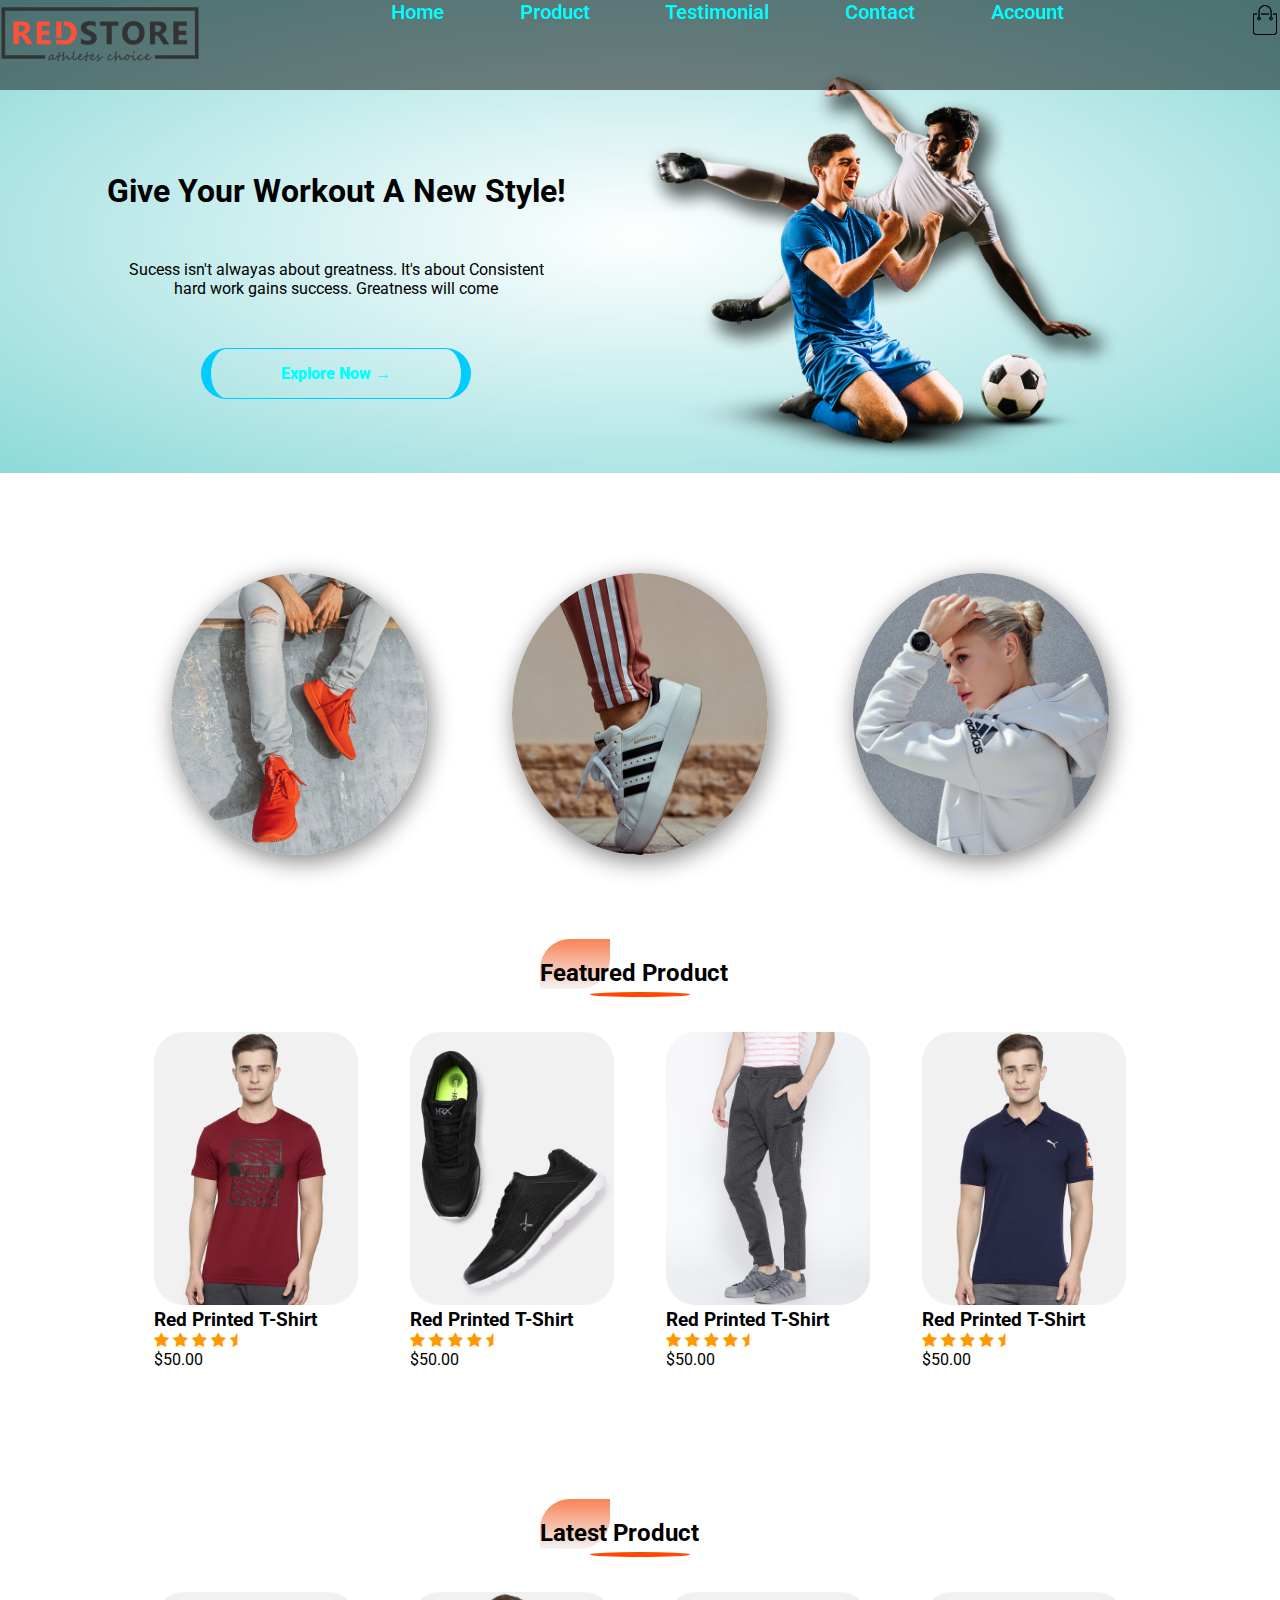
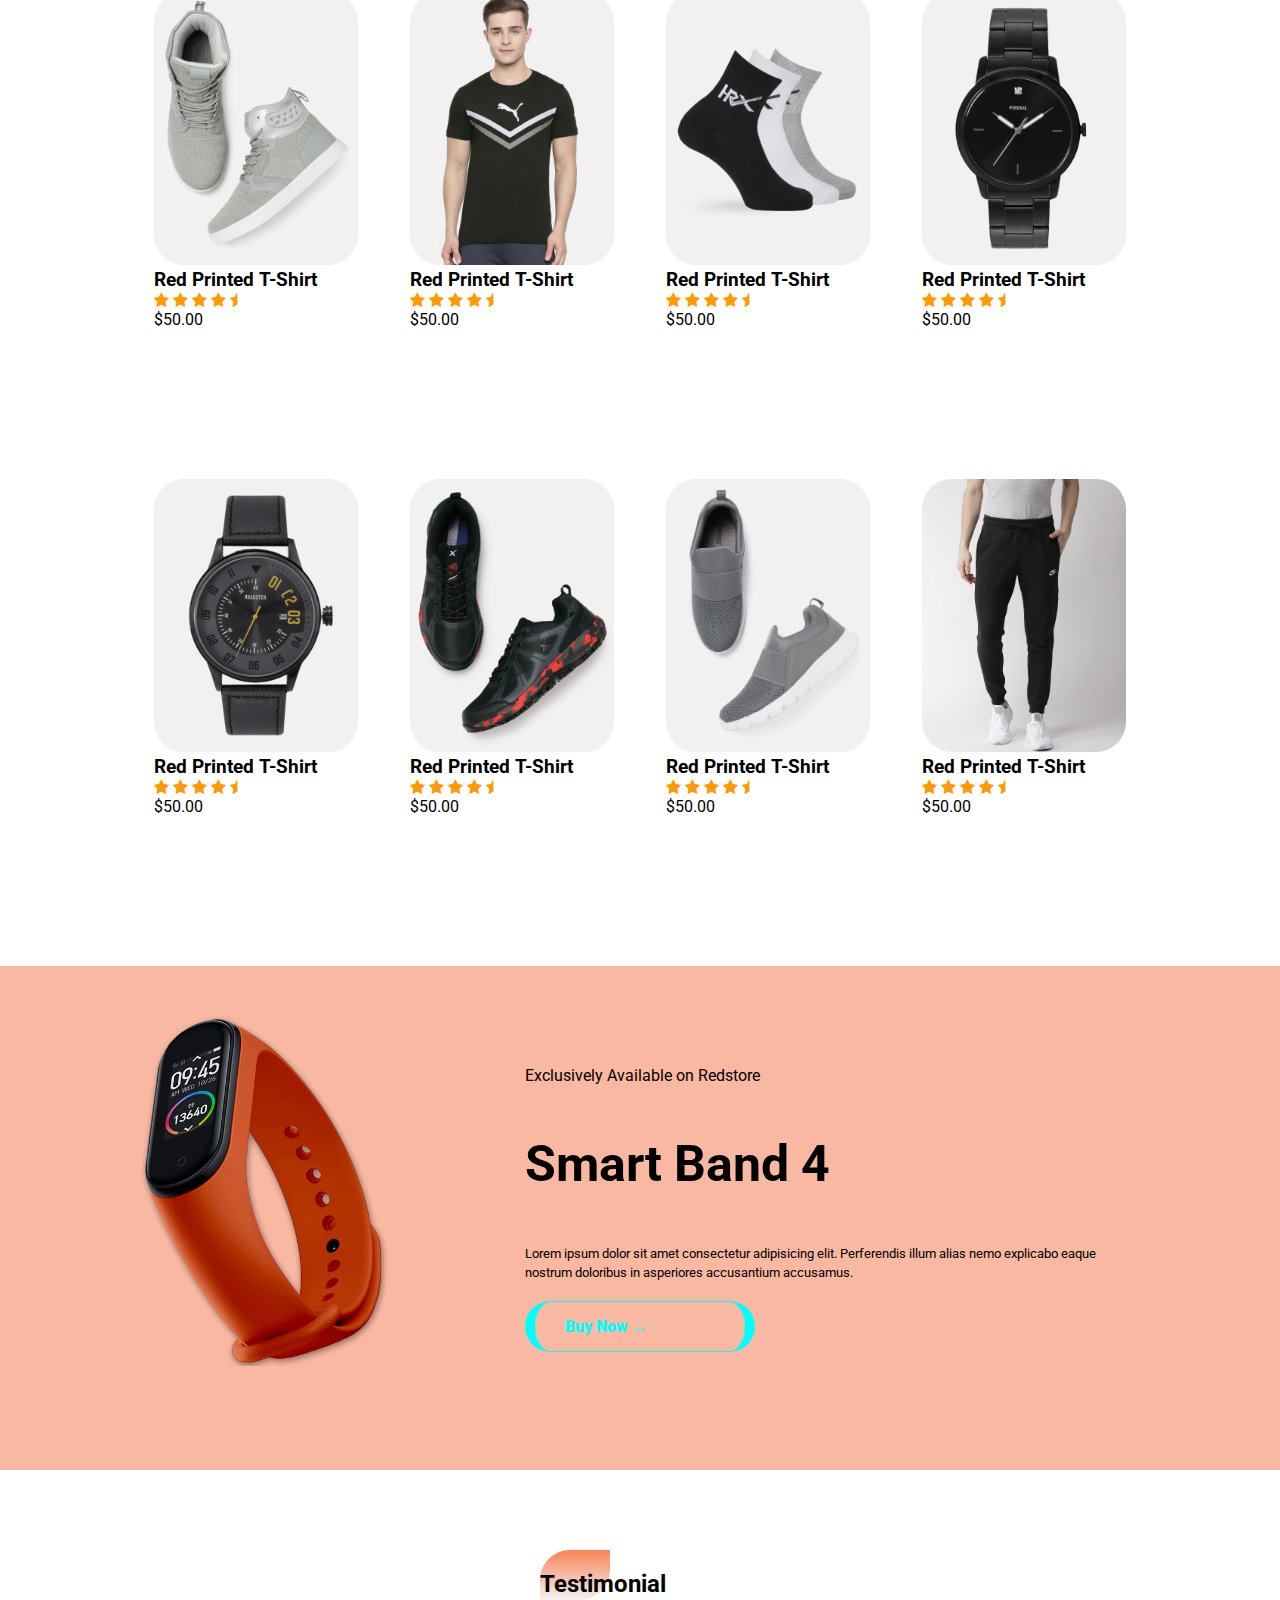
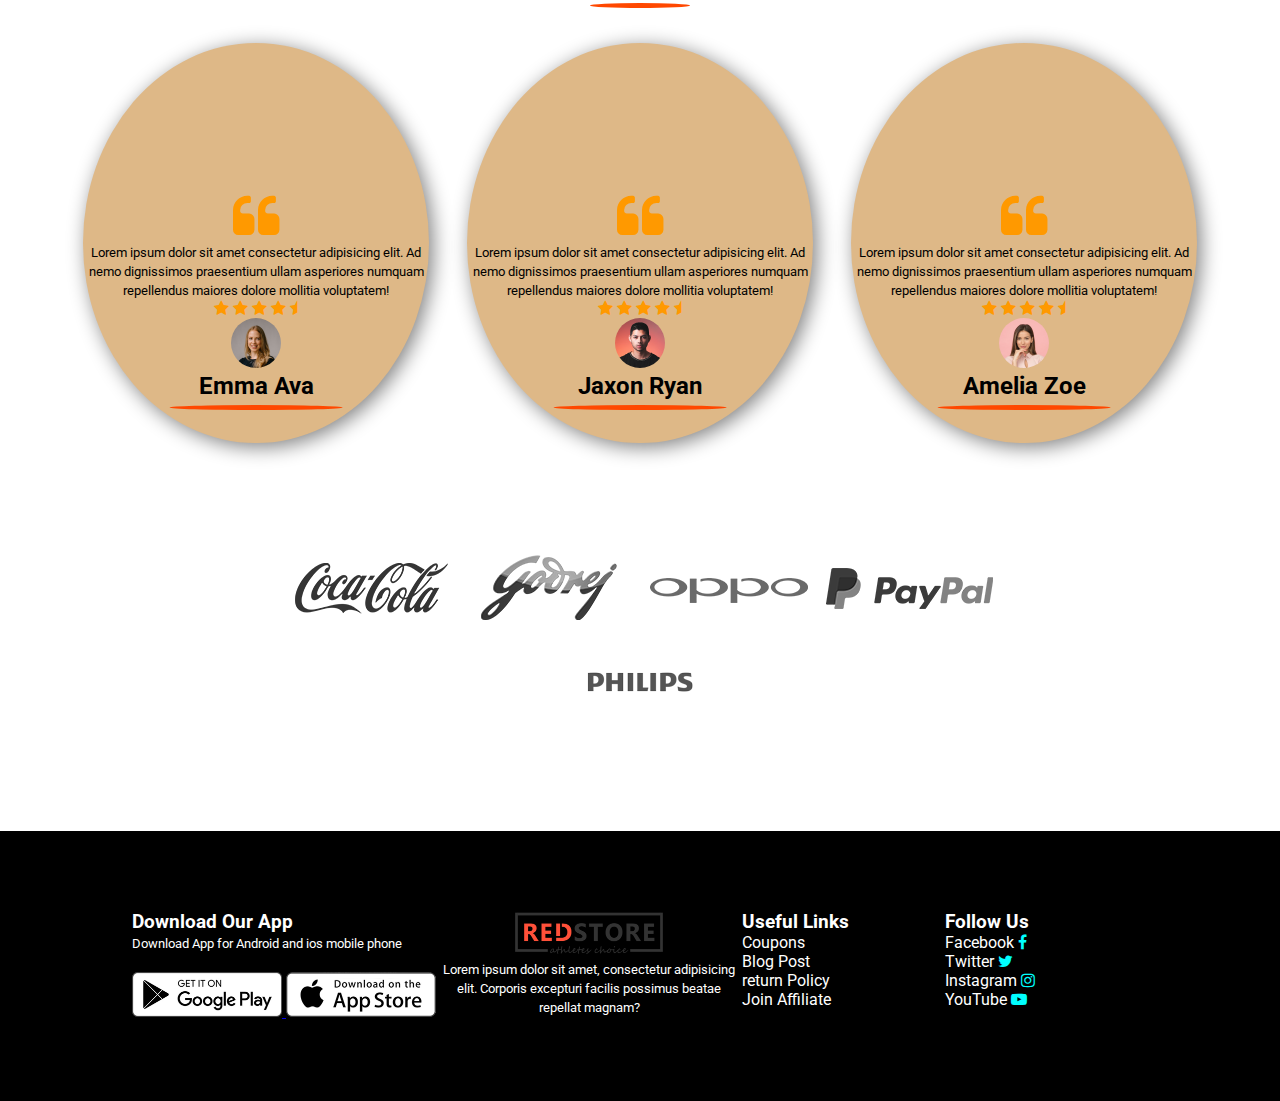
<file: index.html>
<!DOCTYPE html>
<html lang="en">
<head>
    <meta charset="UTF-8">
    <meta http-equiv="X-UA-Compatible" content="IE=edge">
    <meta name="viewport" content="width=device-width, initial-scale=1.0">
    <title>REDSTORE</title> 

    <!-- -----------------Favicon Link-------------- -->
    <link rel="apple-touch-icon" sizes="180x180" href="favicon/apple-touch-icon.png">
    <link rel="icon" type="image/png" sizes="32x32" href="favicon/favicon-32x32.png">
    <link rel="icon" type="image/png" sizes="16x16" href="favicon/favicon-16x16.png">
    <link rel="manifest" href="favicon/site.webmanifest">
    <link rel="mask-icon" href="favicon/safari-pinned-tab.svg" color="#5bbad5">
    <meta name="msapplication-TileColor" content="#da532c">
    <meta name="theme-color" content="#ffffff">

    <!-- ---------------Stylesheet Link------------------  -->
    <link rel="stylesheet" href="style.css">

    <!-- Google Font Link  -->
    <link rel="preconnect" href="https://fonts.gstatic.com">
    <link href="https://fonts.googleapis.com/css2?family=Roboto:ital,wght@0,100;0,300;0,400;0,500;0,700;0,900;1,100;1,300;1,400;1,500;1,700;1,900&display=swap" rel="stylesheet">

    <!-- ------------------Font Awesome------------------- -->
    <link rel="stylesheet" href="https://stackpath.bootstrapcdn.com/font-awesome/4.7.0/css/font-awesome.min.css" integrity="sha384-wvfXpqpZZVQGK6TAh5PVlGOfQNHSoD2xbE+QkPxCAFlNEevoEH3Sl0sibVcOQVnN" crossorigin="anonymous">
</head>
<body>
    
<!-- --------------------Home Page------------------------ -->

<div id="home">

    <div id="head">
        <div id="logo">
            <a href="index.html"><img src="img/logo.png"></a> 
        </div>

        <div id="navbar">
            <nav>
                <ul>
                    <li>
                       <a href="index.html">Home</a>
                    </li>
                    <li>
                       <a href="product.html">Product</a> 
                    </li>
                    <li>
                       <a href="testimonial.html">Testimonial</a> 
                    </li>
                    <li>
                       <a href="#contact">Contact</a> 
                       </li>
                    <li>
                       <a href="account.html"> Account</a>
                    </li>
                </ul>
            </nav>
            
        </div>

        <a href="cart.html"><img src="img/cart.png" width="30px" height="30px"></a> 

        <img src="img/menu.png" class="menu" width="30px" height="30px" onclick="menutoggle()">
       

        
    </div>

    <div id="body">
        <div id="body-txt">
            <h1>Give Your Workout A New Style!</h1>
            <p>Sucess isn't alwayas about greatness. It's about Consistent <br>hard work gains success. Greatness will come</p>
            <div id="body-btn">
                <a href="#">Explore Now &#8594;</a>
            </div>
        </div>
        <div id="body-img">
            <img src="img/image1.png" alt="">
        </div>
    </div>
</div>

<!-- --------------------Catagory------------------------- -->
<div id="catagory">
    <div class="cat-img">
        <img src="img/category-1.jpg">
    </div>
    <div class="cat-img">
        <img src="img/category-2.jpg">
    </div>
    <div class="cat-img">
        <img src="img/category-3.jpg">
    </div>
</div>


<!-- -----------------Featured Product-------------------- -->
<div class="fea-con">
    <div class="txt">
        <h2>Featured Product</h2>
    </div>
    <div id="featured">
        <div class="fea-img">
            <a href="product-details.html">
                <img src="img/product-1.jpg">
            </a>
            <h3>Red Printed T-Shirt</h3>
            <div class="rating">
                <i class="fa fa-star" aria-hidden="true"></i>
                <i class="fa fa-star" aria-hidden="true"></i>
                <i class="fa fa-star" aria-hidden="true"></i>
                <i class="fa fa-star" aria-hidden="true"></i>
                <i class="fa fa-star-half" aria-hidden="true"></i>
            </div>
            <p>$50.00</p>
        </div>
        <div class="fea-img">
            <img src="img/product-2.jpg">
            <h3>Red Printed T-Shirt</h3>
            <div class="rating">
                <i class="fa fa-star" aria-hidden="true"></i>
                <i class="fa fa-star" aria-hidden="true"></i>
                <i class="fa fa-star" aria-hidden="true"></i>
                <i class="fa fa-star" aria-hidden="true"></i>
                <i class="fa fa-star-half" aria-hidden="true"></i>
            </div>
            <p>$50.00</p>
        </div>
        <div class="fea-img">
            <img src="img/product-3.jpg">
            <h3>Red Printed T-Shirt</h3>
            <div class="rating">
                <i class="fa fa-star" aria-hidden="true"></i>
                <i class="fa fa-star" aria-hidden="true"></i>
                <i class="fa fa-star" aria-hidden="true"></i>
                <i class="fa fa-star" aria-hidden="true"></i>
                <i class="fa fa-star-half" aria-hidden="true"></i>
            </div>
            <p>$50.00</p>
        </div>
        <div class="fea-img">
            <img src="img/product-4.jpg">
            <h3>Red Printed T-Shirt</h3>
            <div class="rating">
                <i class="fa fa-star" aria-hidden="true"></i>
                <i class="fa fa-star" aria-hidden="true"></i>
                <i class="fa fa-star" aria-hidden="true"></i>
                <i class="fa fa-star" aria-hidden="true"></i>
                <i class="fa fa-star-half" aria-hidden="true"></i>
            </div>
            <p>$50.00</p>
        </div>
    </div>
</div>

<!-- -----------------Latest Product-------------------- -->
<div class="fea-con">
    <div class="txt">
        <h2>Latest Product</h2>
    </div>
    <div id="featured">
        <div class="fea-img">
            <img src="img/product-5.jpg">
            <h3>Red Printed T-Shirt</h3>
            <div class="rating">
                <i class="fa fa-star" aria-hidden="true"></i>
                <i class="fa fa-star" aria-hidden="true"></i>
                <i class="fa fa-star" aria-hidden="true"></i>
                <i class="fa fa-star" aria-hidden="true"></i>
                <i class="fa fa-star-half" aria-hidden="true"></i>
            </div>
            <p>$50.00</p>
        </div>
        <div class="fea-img">
            <img src="img/product-6.jpg">
            <h3>Red Printed T-Shirt</h3>
            <div class="rating">
                <i class="fa fa-star" aria-hidden="true"></i>
                <i class="fa fa-star" aria-hidden="true"></i>
                <i class="fa fa-star" aria-hidden="true"></i>
                <i class="fa fa-star" aria-hidden="true"></i>
                <i class="fa fa-star-half" aria-hidden="true"></i>
            </div>
            <p>$50.00</p>
        </div>
        <div class="fea-img">
            <img src="img/product-7.jpg">
            <h3>Red Printed T-Shirt</h3>
            <div class="rating">
                <i class="fa fa-star" aria-hidden="true"></i>
                <i class="fa fa-star" aria-hidden="true"></i>
                <i class="fa fa-star" aria-hidden="true"></i>
                <i class="fa fa-star" aria-hidden="true"></i>
                <i class="fa fa-star-half" aria-hidden="true"></i>
            </div>
            <p>$50.00</p>
        </div>
        <div class="fea-img">
            <img src="img/product-8.jpg">
            <h3>Red Printed T-Shirt</h3>
            <div class="rating">
                <i class="fa fa-star" aria-hidden="true"></i>
                <i class="fa fa-star" aria-hidden="true"></i>
                <i class="fa fa-star" aria-hidden="true"></i>
                <i class="fa fa-star" aria-hidden="true"></i>
                <i class="fa fa-star-half" aria-hidden="true"></i>
            </div>
            <p>$50.00</p>
        </div>
    </div>
    <div id="featured">
        <div class="fea-img">
            <img src="img/product-9.jpg">
            <h3>Red Printed T-Shirt</h3>
            <div class="rating">
                <i class="fa fa-star" aria-hidden="true"></i>
                <i class="fa fa-star" aria-hidden="true"></i>
                <i class="fa fa-star" aria-hidden="true"></i>
                <i class="fa fa-star" aria-hidden="true"></i>
                <i class="fa fa-star-half" aria-hidden="true"></i>
            </div>
            <p>$50.00</p>
        </div>
        <div class="fea-img">
            <img src="img/product-10.jpg">
            <h3>Red Printed T-Shirt</h3>
            <div class="rating">
                <i class="fa fa-star" aria-hidden="true"></i>
                <i class="fa fa-star" aria-hidden="true"></i>
                <i class="fa fa-star" aria-hidden="true"></i>
                <i class="fa fa-star" aria-hidden="true"></i>
                <i class="fa fa-star-half" aria-hidden="true"></i>
            </div>
            <p>$50.00</p>
        </div>
        <div class="fea-img">
            <img src="img/product-11.jpg">
            <h3>Red Printed T-Shirt</h3>
            <div class="rating">
                <i class="fa fa-star" aria-hidden="true"></i>
                <i class="fa fa-star" aria-hidden="true"></i>
                <i class="fa fa-star" aria-hidden="true"></i>
                <i class="fa fa-star" aria-hidden="true"></i>
                <i class="fa fa-star-half" aria-hidden="true"></i>
            </div>
            <p>$50.00</p>
        </div>
        <div class="fea-img">
            <img src="img/product-12.jpg">
            <h3>Red Printed T-Shirt</h3>
            <div class="rating">
                <i class="fa fa-star" aria-hidden="true"></i>
                <i class="fa fa-star" aria-hidden="true"></i>
                <i class="fa fa-star" aria-hidden="true"></i>
                <i class="fa fa-star" aria-hidden="true"></i>
                <i class="fa fa-star-half" aria-hidden="true"></i>
            </div>
            <p>$50.00</p>
        </div>
    </div>
</div>

<!-- -----------------Exclusive Product------------------ -->
<div class="ex-con">
    <div class="exclusive">
        <div class="ex-img">
            <img src="img/exclusive.png" width="400px">
        </div>
        <div class="ex-txt">
            <p>
                Exclusively Available on Redstore
            </p>
            <h1>
                Smart Band 4
            </h1>
            <small>Lorem ipsum dolor sit amet consectetur adipisicing elit. Perferendis illum alias nemo explicabo eaque nostrum doloribus in asperiores accusantium accusamus.</small>
            <div class="ex-btn">
                <a href="#">Buy Now &#8594;</a>
            </div>
        </div>
    </div>
</div>

<!-- -----------------Testimonial----------------- -->
<div id="tes-con">
    <div class="txt">
        <h2>Testimonial</h2>
    </div>
    <div class="testimonial">
        <div class="tes-img">
            <div class="quote">
                <i class="fa fa-quote-left" aria-hidden="true"></i>
            </div>
            <small>Lorem ipsum dolor sit amet consectetur adipisicing elit. Ad nemo dignissimos praesentium ullam asperiores numquam repellendus maiores dolore mollitia voluptatem!</small>
            <div class="rating">
                <i class="fa fa-star" aria-hidden="true"></i>
                <i class="fa fa-star" aria-hidden="true"></i>
                <i class="fa fa-star" aria-hidden="true"></i>
                <i class="fa fa-star" aria-hidden="true"></i>
                <i class="fa fa-star-half" aria-hidden="true"></i>
            </div>
            <img src="img/user-1.png" width="50px">
            <h2>Emma Ava</h2>
        </div>
        <div class="tes-img">
            <div class="quote">
                <i class="fa fa-quote-left" aria-hidden="true"></i>
            </div>
            <small>Lorem ipsum dolor sit amet consectetur adipisicing elit. Ad nemo dignissimos praesentium ullam asperiores numquam repellendus maiores dolore mollitia voluptatem!</small>
            <div class="rating">
                <i class="fa fa-star" aria-hidden="true"></i>
                <i class="fa fa-star" aria-hidden="true"></i>
                <i class="fa fa-star" aria-hidden="true"></i>
                <i class="fa fa-star" aria-hidden="true"></i>
                <i class="fa fa-star-half" aria-hidden="true"></i>
            </div>
            <img src="img/user-2.png" width="50px">
            <h2>Jaxon Ryan</h2>
        </div>
        <div class="tes-img">
            <div class="quote">
                <i class="fa fa-quote-left" aria-hidden="true"></i>
            </div>
            <small>Lorem ipsum dolor sit amet consectetur adipisicing elit. Ad nemo dignissimos praesentium ullam asperiores numquam repellendus maiores dolore mollitia voluptatem!</small>
            <div class="rating">
                <i class="fa fa-star" aria-hidden="true"></i>
                <i class="fa fa-star" aria-hidden="true"></i>
                <i class="fa fa-star" aria-hidden="true"></i>
                <i class="fa fa-star" aria-hidden="true"></i>
                <i class="fa fa-star-half" aria-hidden="true"></i>
            </div>
            <img src="img/user-3.png" width="50px">
            <h2>Amelia Zoe</h2>
        </div>
    </div>
</div>

<!-- ----------------------Brands------------------------- -->
<div class="brands">
    <div class="brand-img">
        <img src="img/logo-coca-cola.png">
    </div>
    <div class="brand-img">
        <img src="img/logo-godrej.png">
    </div>
    <div class="brand-img">
        <img src="img/logo-oppo.png">
    </div>
    <div class="brand-img">
        <img src="img/logo-paypal.png">
    </div>
    <div class="brand-img">
        <img src="img/logo-philips.png">
    </div>
</div>

<!-- -------------------------Contact----------------------- -->
<div id="contact">
    <div class="row">
        <div class="col-1 col">
            <h3>Download Our App</h3>
            <small>Download App for Android and ios mobile phone</small>

            <div class="app">
                <a href="#">
                    <img src="img/play-store.png" width="150px">
                </a>
                <a href="#">
                    <img src="img/app-store.png" width="150px">
                </a>
            </div>
        </div>
        <div class="col-2 col">
            <img src="img/logo.png" width="150px"><br>
            <small>Lorem ipsum dolor sit amet, consectetur adipisicing elit. Corporis excepturi facilis possimus beatae repellat magnam?</small>
        </div>
        <div class="col-3 col">
            <h3>Useful Links</h3>
            <ul>
                <li>
                    Coupons
                </li>
                <li>
                    Blog Post
                </li>
                <li>
                    return Policy
                </li>
                <li>
                    Join Affiliate
                </li>
            </ul>
        </div>
        <div class="col-4 col">
            <h3>Follow Us</h3>
            <ul>
                <li>
                    Facebook <i class="fa fa-facebook"></i>
                </li>
                <li>
                    Twitter <i class="fa fa-twitter"></i>
                </li>
                <li>
                    Instagram <i class="fa fa-instagram"></i>
                </li>
                <li>
                    YouTube <i class="fa fa-youtube-play"></i>
                </li>
            </ul>
        </div>
    </div>
</div>




















<script>
    var navbar = document.getElementById('navbar')

    navbar.style.width = "0px";
    function menutoggle(){
        if(navbar.style.width == "0px"){
            navbar.style.width = "200px";
        }
        else{
            navbar.style.width = "0px";
        }
    }
   
</script>

</body>
</html>
</file>
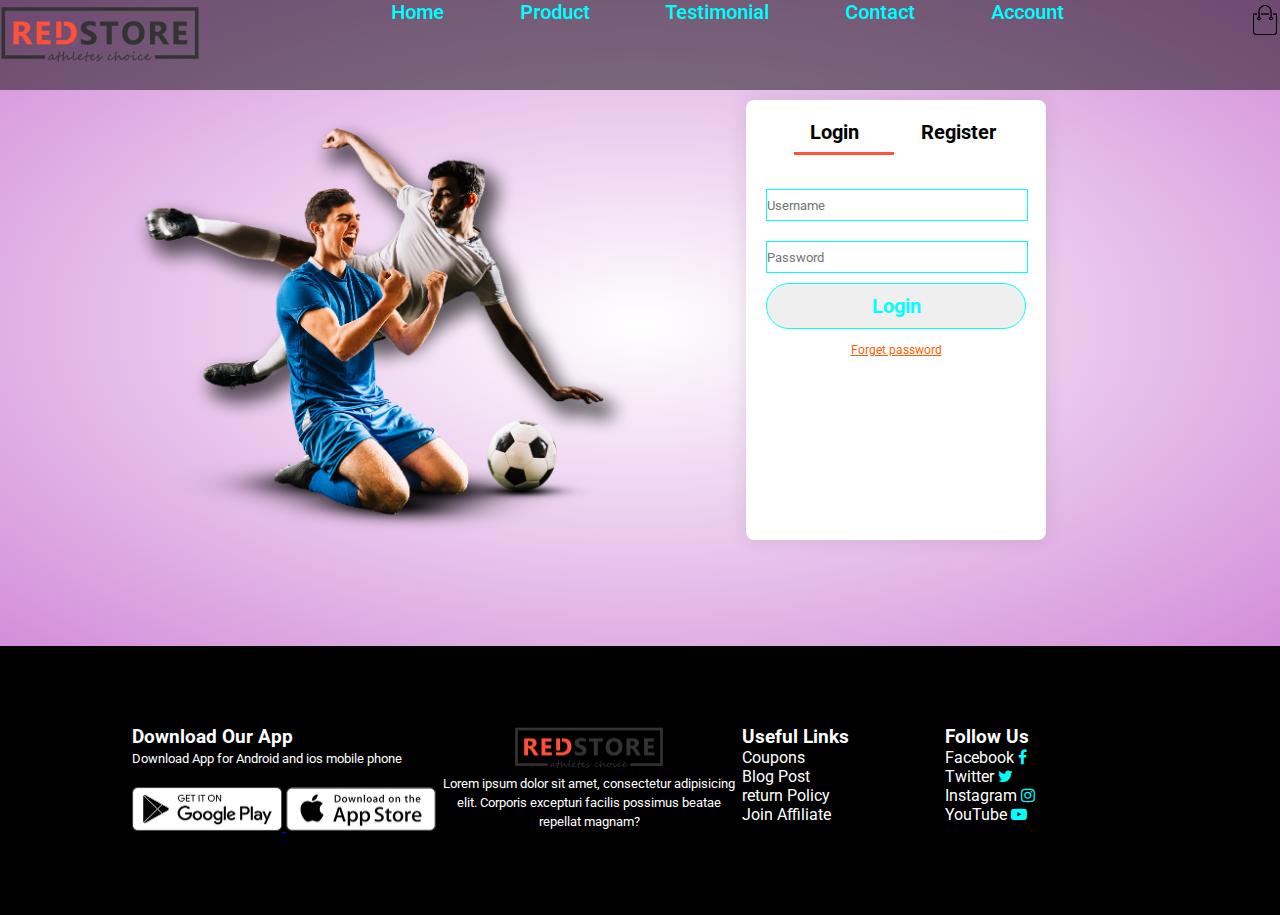
<file: account.html>
<!DOCTYPE html>
<html lang="en">
<head>
    <meta charset="UTF-8">
    <meta http-equiv="X-UA-Compatible" content="IE=edge">
    <meta name="viewport" content="width=device-width, initial-scale=1.0">
    <title>Cart- REDSTORE</title> 

    <!-- -----------------Favicon Link-------------- -->
    <link rel="apple-touch-icon" sizes="180x180" href="favicon/apple-touch-icon.png">
    <link rel="icon" type="image/png" sizes="32x32" href="favicon/favicon-32x32.png">
    <link rel="icon" type="image/png" sizes="16x16" href="favicon/favicon-16x16.png">
    <link rel="manifest" href="favicon/site.webmanifest">
    <link rel="mask-icon" href="favicon/safari-pinned-tab.svg" color="#5bbad5">
    <meta name="msapplication-TileColor" content="#da532c">
    <meta name="theme-color" content="#ffffff">

    <!-- ---------------Stylesheet Link------------------  -->
    <link rel="stylesheet" href="style.css">

    <!-- Google Font Link  -->
    <link rel="preconnect" href="https://fonts.gstatic.com">
    <link href="https://fonts.googleapis.com/css2?family=Roboto:ital,wght@0,100;0,300;0,400;0,500;0,700;0,900;1,100;1,300;1,400;1,500;1,700;1,900&display=swap" rel="stylesheet">

    <!-- ------------------Font Awesome------------------- -->
    <link rel="stylesheet" href="https://stackpath.bootstrapcdn.com/font-awesome/4.7.0/css/font-awesome.min.css" integrity="sha384-wvfXpqpZZVQGK6TAh5PVlGOfQNHSoD2xbE+QkPxCAFlNEevoEH3Sl0sibVcOQVnN" crossorigin="anonymous">


    <style>
        .fea-con{
            margin-top: 100px;
        }
    </style>
</head>
<body>
    
<!-- --------------------Home Page------------------------ -->

    <div id="head">
        <div id="logo">
            <a href="index.html">
                <img src="img/logo.png">
            </a>
        </div>

        <div id="navbar">
            <nav>
                <ul>
                    <li>
                       <a href="index.html">Home</a>
                    </li>
                    <li>
                       <a href="product.html">Product</a> 
                    </li>
                    <li>
                       <a href="testimonial.html">Testimonial</a> 
                    </li>
                    <li>
                       <a href="#contact">Contact</a> 
                       </li>
                    <li>
                       <a href="account.html"> Account</a>
                    </li>
                </ul>
            </nav>
            
        </div>
        <a href="cart.html">
            <img src="img/cart.png" width="30px" height="30px">
        </a>
        <img src="img/menu.png" class="menu" width="30px" height="30px" onclick="menutoggle()">
       
    </div>

<!-- -------------------------account-page---------------------------  -->

<div class="account">
    <div class="account-con">
        <div class="account-img">
            <img src="img/image1.png" width="100%">
        </div>

        <div class="account-form">
            <div class="form-con">
                <div class="form-btn">
                    <span onclick="Login()">Login</span>
                    <span onclick="register()">Register</span>
                    <hr id="indicator">
                </div>

                <div id="formWraper">
                    <form id="login">
                        <input type="text" placeholder="Username">
                        <br>
                        <input type="password" placeholder="Password">
                        <br>
                        <button type="submit" class="btn">Login</button>
                        <br>
                        <a href="#">Forget password</a>
                    </form>

                    <form id="register">
                        <input type="text" placeholder="Username">
                        <br>
                        <input type="email" placeholder="Email">
                        <br>
                        <input type="password" placeholder="Password">
                        <br>
                        <button type="submit" class="btn">Register</button>
                    </form>
                </div>
            </div>
        </div>
    </div>
</div>

<!-- -------------------------Contact----------------------- -->
<div id="contact">
    <div class="row">
        <div class="col-1 col">
            <h3>Download Our App</h3>
            <small>Download App for Android and ios mobile phone</small>

            <div class="app">
                <a href="#">
                    <img src="img/play-store.png" width="150px">
                </a>
                <a href="#">
                    <img src="img/app-store.png" width="150px">
                </a>
            </div>
        </div>
        <div class="col-2 col">
            <img src="img/logo.png" width="150px"><br>
            <small>Lorem ipsum dolor sit amet, consectetur adipisicing elit. Corporis excepturi facilis possimus beatae repellat magnam?</small>
        </div>
        <div class="col-3 col">
            <h3>Useful Links</h3>
            <ul>
                <li>
                    Coupons
                </li>
                <li>
                    Blog Post
                </li>
                <li>
                    return Policy
                </li>
                <li>
                    Join Affiliate
                </li>
            </ul>
        </div>
        <div class="col-4 col">
            <h3>Follow Us</h3>
            <ul>
                <li>
                    Facebook <i class="fa fa-facebook"></i>
                </li>
                <li>
                    Twitter <i class="fa fa-twitter"></i>
                </li>
                <li>
                    Instagram <i class="fa fa-instagram"></i>
                </li>
                <li>
                    YouTube <i class="fa fa-youtube-play"></i>
                </li>
            </ul>
        </div>
    </div>
</div>




















<script>
    var navbar = document.getElementById('navbar')

    navbar.style.width = "0px";
    function menutoggle(){
        if(navbar.style.width == "0px"){
            navbar.style.width = "200px";
        }
        else{
            navbar.style.width = "0px";
        }
    }

   var formWraper = document.getElementById('formWraper')
   var indicator = document.getElementById('indicator')

   function Login(){
    formWraper.style.transform = 'translateX(0px)'
    indicator.style.transform = 'translateX(0px)'
   }
   function register(){
    formWraper.style.transform = 'translateX(-300px)'
    indicator.style.transform = 'translateX(120px)'
   }
</script>

</body>
</html>
</file>
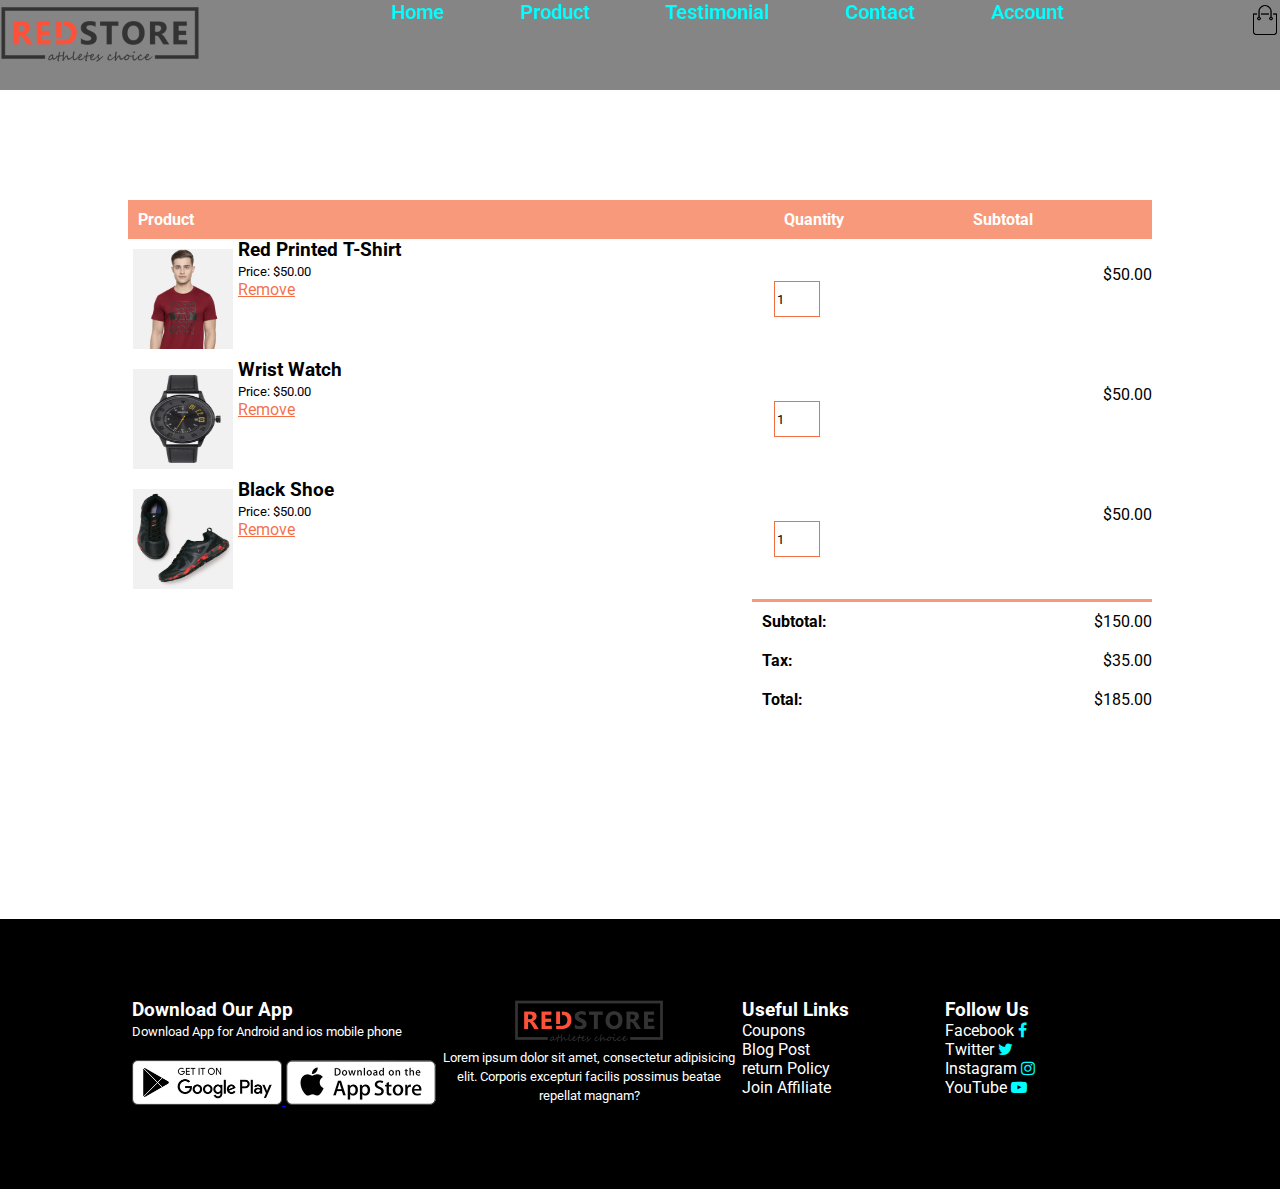
<file: cart.html>
<!DOCTYPE html>
<html lang="en">
<head>
    <meta charset="UTF-8">
    <meta http-equiv="X-UA-Compatible" content="IE=edge">
    <meta name="viewport" content="width=device-width, initial-scale=1.0">
    <title>Cart- REDSTORE</title> 

    <!-- -----------------Favicon Link-------------- -->
    <link rel="apple-touch-icon" sizes="180x180" href="favicon/apple-touch-icon.png">
    <link rel="icon" type="image/png" sizes="32x32" href="favicon/favicon-32x32.png">
    <link rel="icon" type="image/png" sizes="16x16" href="favicon/favicon-16x16.png">
    <link rel="manifest" href="favicon/site.webmanifest">
    <link rel="mask-icon" href="favicon/safari-pinned-tab.svg" color="#5bbad5">
    <meta name="msapplication-TileColor" content="#da532c">
    <meta name="theme-color" content="#ffffff">

    <!-- ---------------Stylesheet Link------------------  -->
    <link rel="stylesheet" href="style.css">

    <!-- Google Font Link  -->
    <link rel="preconnect" href="https://fonts.gstatic.com">
    <link href="https://fonts.googleapis.com/css2?family=Roboto:ital,wght@0,100;0,300;0,400;0,500;0,700;0,900;1,100;1,300;1,400;1,500;1,700;1,900&display=swap" rel="stylesheet">

    <!-- ------------------Font Awesome------------------- -->
    <link rel="stylesheet" href="https://stackpath.bootstrapcdn.com/font-awesome/4.7.0/css/font-awesome.min.css" integrity="sha384-wvfXpqpZZVQGK6TAh5PVlGOfQNHSoD2xbE+QkPxCAFlNEevoEH3Sl0sibVcOQVnN" crossorigin="anonymous">


    <style>
        .fea-con{
            margin-top: 100px;
        }
    </style>
</head>
<body>
    
<!-- --------------------Home Page------------------------ -->

    <div id="head">
        <div id="logo">
            <a href="index.html">
                <img src="img/logo.png">
            </a>
        </div>

        <div id="navbar">
            <nav>
                <ul>
                    <li>
                       <a href="index.html">Home</a>
                    </li>
                    <li>
                       <a href="product.html">Product</a> 
                    </li>
                    <li>
                       <a href="testimonial.html">Testimonial</a> 
                    </li>
                    <li>
                       <a href="#contact">Contact</a> 
                       </li>
                    <li>
                       <a href="account.html"> Account</a>
                    </li>
                </ul>
            </nav>
            
        </div>
        <a href="cart.html">
            <img src="img/cart.png" width="30px" height="30px">
        </a>
        <img src="img/menu.png" class="menu" width="30px" height="30px" onclick="menutoggle()">
       
    </div>

    
<!-----------------------cart-------------------------------->

<div class="cart">
    <table>
        <tr>
            <th>Product</th>
            <th>Quantity</th>
            <th>Subtotal</th>
        </tr>

        <tr>
            <td>
                <div class="cart-info">
                    <img src="img/gallery-1.jpg">
                    <div class="cart-des">
                        <h3>Red Printed T-Shirt</h3>
                        <small>Price: $50.00</small>
                        <br>
                        <a href="#">Remove</a>
                    </div>
                </div>
            </td>
            <td><input type="number" value="1"></td>
            <td><p>$50.00</p></td>
        </tr>
        <tr>
            <td>
                <div class="cart-info">
                    <img src="img/product-9.jpg">
                    <div class="cart-des">
                        <h3>Wrist Watch</h3>
                        <small>Price: $50.00</small>
                        <br>
                        <a href="#">Remove</a>
                    </div>
                </div>
            </td>
            <td><input type="number" value="1"></td>
            <td><p>$50.00</p></td>
        </tr>
        <tr>
            <td>
                <div class="cart-info">
                    <img src="img/product-10.jpg">
                    <div class="cart-des">
                        <h3>Black Shoe</h3>
                        <small>Price: $50.00</small>
                        <br>
                        <a href="#">Remove</a>
                    </div>
                </div>
            </td>
            <td><input type="number" value="1"></td>
            <td><p>$50.00</p></td>
        </tr>
    </table>

    <div class="total-price">
        <table>
            <tr>
                <th>
                    Subtotal:
                </th>
                <td>
                    $150.00
                </td>
            </tr>
            <tr>
                <th>
                    Tax:
                </th>
                <td>
                    $35.00
                </td>
            </tr>
            <tr>
                <th>Total:</th>
                <td>
                    $185.00
                </td>
            </tr>
        </table>
    </div>

</div>

<!-- -------------------------Contact----------------------- -->
<div id="contact">
    <div class="row">
        <div class="col-1 col">
            <h3>Download Our App</h3>
            <small>Download App for Android and ios mobile phone</small>

            <div class="app">
                <a href="#">
                    <img src="img/play-store.png" width="150px">
                </a>
                <a href="#">
                    <img src="img/app-store.png" width="150px">
                </a>
            </div>
        </div>
        <div class="col-2 col">
            <img src="img/logo.png" width="150px"><br>
            <small>Lorem ipsum dolor sit amet, consectetur adipisicing elit. Corporis excepturi facilis possimus beatae repellat magnam?</small>
        </div>
        <div class="col-3 col">
            <h3>Useful Links</h3>
            <ul>
                <li>
                    Coupons
                </li>
                <li>
                    Blog Post
                </li>
                <li>
                    return Policy
                </li>
                <li>
                    Join Affiliate
                </li>
            </ul>
        </div>
        <div class="col-4 col">
            <h3>Follow Us</h3>
            <ul>
                <li>
                    Facebook <i class="fa fa-facebook"></i>
                </li>
                <li>
                    Twitter <i class="fa fa-twitter"></i>
                </li>
                <li>
                    Instagram <i class="fa fa-instagram"></i>
                </li>
                <li>
                    YouTube <i class="fa fa-youtube-play"></i>
                </li>
            </ul>
        </div>
    </div>
</div>




















<script>
    var navbar = document.getElementById('navbar')

    navbar.style.width = "0px";
    function menutoggle(){
        if(navbar.style.width == "0px"){
            navbar.style.width = "200px";
        }
        else{
            navbar.style.width = "0px";
        }
    }
   
</script>

</body>
</html>
</file>
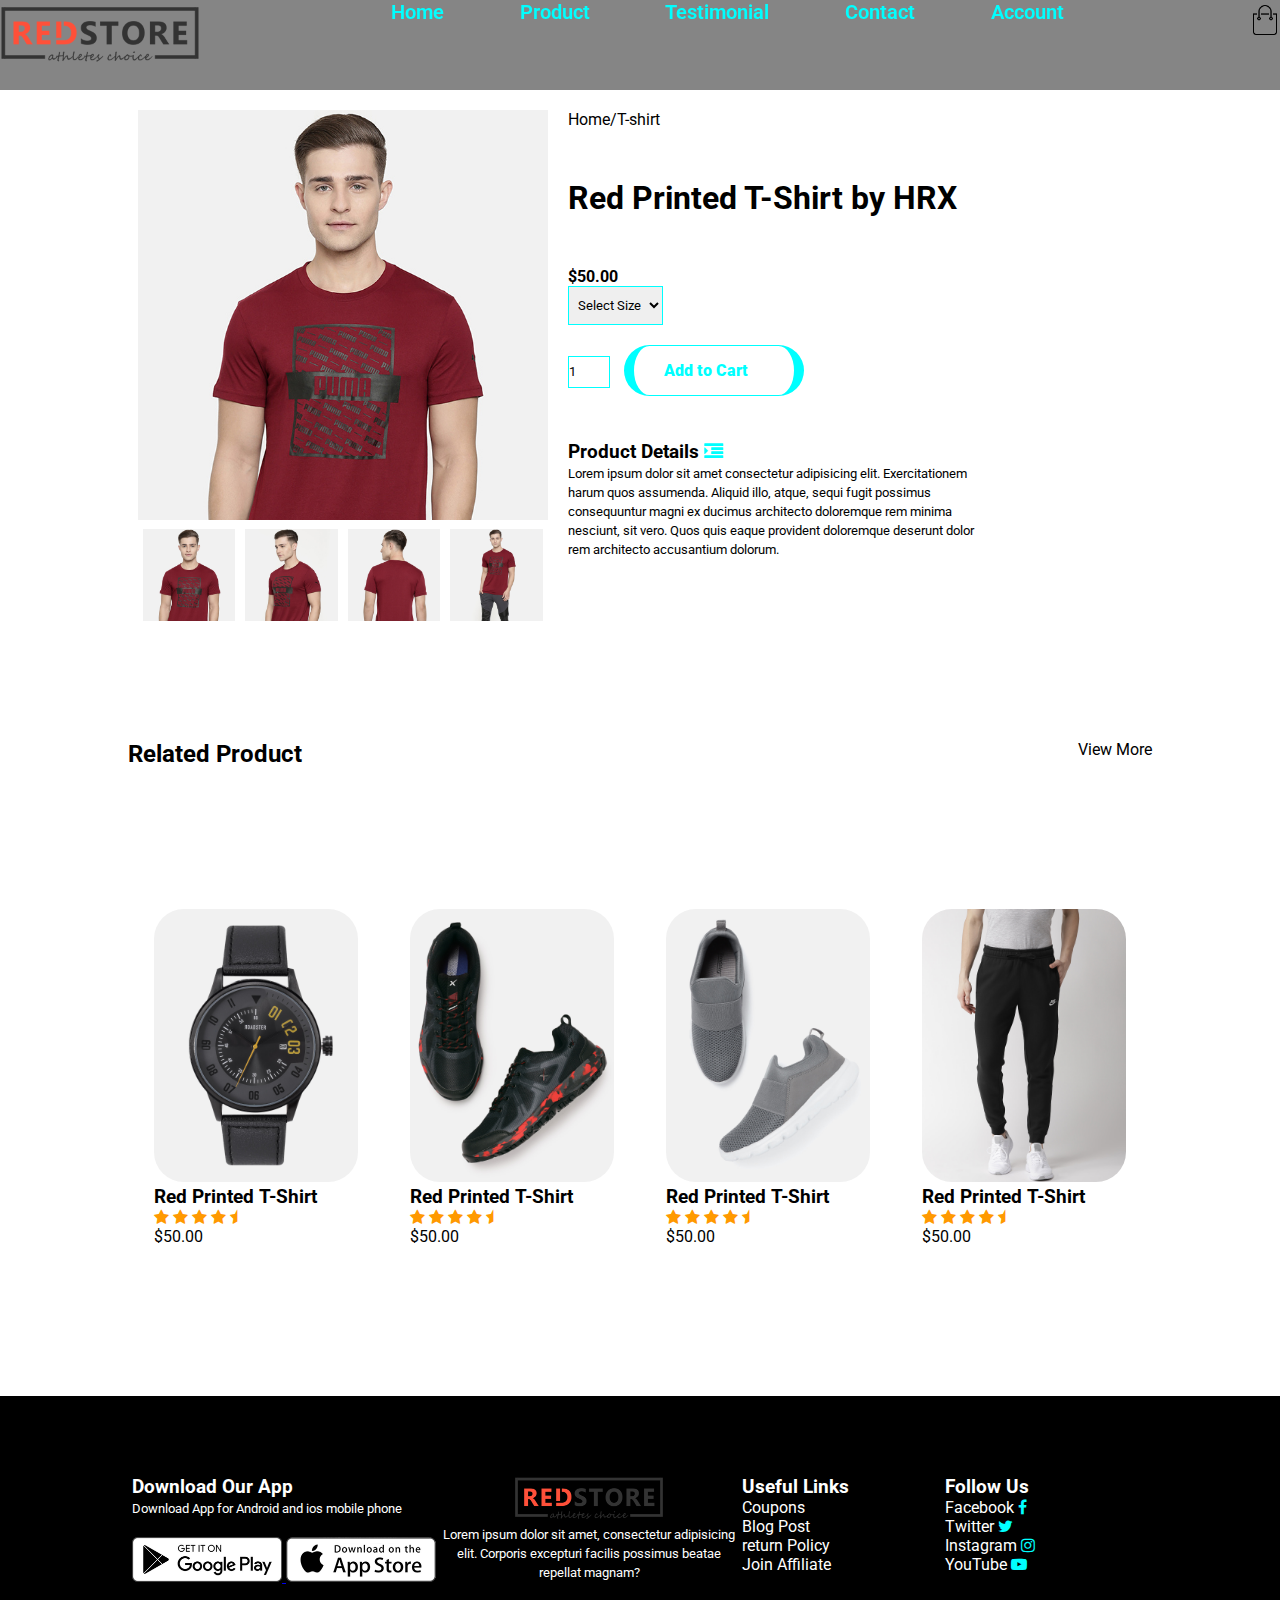
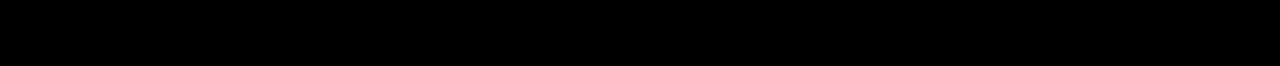
<file: product-details.html>
<!DOCTYPE html>
<html lang="en">
<head>
    <meta charset="UTF-8">
    <meta http-equiv="X-UA-Compatible" content="IE=edge">
    <meta name="viewport" content="width=device-width, initial-scale=1.0">
    <title>T-Shirt - REDSTORE</title> 

    <!-- -----------------Favicon Link-------------- -->
    <link rel="apple-touch-icon" sizes="180x180" href="favicon/apple-touch-icon.png">
    <link rel="icon" type="image/png" sizes="32x32" href="favicon/favicon-32x32.png">
    <link rel="icon" type="image/png" sizes="16x16" href="favicon/favicon-16x16.png">
    <link rel="manifest" href="favicon/site.webmanifest">
    <link rel="mask-icon" href="favicon/safari-pinned-tab.svg" color="#5bbad5">
    <meta name="msapplication-TileColor" content="#da532c">
    <meta name="theme-color" content="#ffffff">

    <!-- ---------------Stylesheet Link------------------  -->
    <link rel="stylesheet" href="style.css">

    <!-- Google Font Link  -->
    <link rel="preconnect" href="https://fonts.gstatic.com">
    <link href="https://fonts.googleapis.com/css2?family=Roboto:ital,wght@0,100;0,300;0,400;0,500;0,700;0,900;1,100;1,300;1,400;1,500;1,700;1,900&display=swap" rel="stylesheet">

    <!-- ------------------Font Awesome------------------- -->
    <link rel="stylesheet" href="https://stackpath.bootstrapcdn.com/font-awesome/4.7.0/css/font-awesome.min.css" integrity="sha384-wvfXpqpZZVQGK6TAh5PVlGOfQNHSoD2xbE+QkPxCAFlNEevoEH3Sl0sibVcOQVnN" crossorigin="anonymous">


    <style>
        .fea-con{
            margin-top: 100px;
        }
    </style>
</head>
<body>
    
<!-- --------------------Home Page------------------------ -->

    <div id="head">
        <div id="logo">
            <a href="index.html">
                <img src="img/logo.png">
            </a>
        </div>

        <div id="navbar">
            <nav>
                <ul>
                    <li>
                       <a href="index.html">Home</a>
                    </li>
                    <li>
                       <a href="product.html">Product</a> 
                    </li>
                    <li>
                       <a href="testimonial.html">Testimonial</a> 
                    </li>
                    <li>
                       <a href="#contact">Contact</a> 
                       </li>
                    <li>
                       <a href="account.html"> Account</a>
                    </li>
                </ul>
            </nav>
            
        </div>
        <a href="cart.html">
            <img src="img/cart.png" width="30px" height="30px">
        </a>
        <img src="img/menu.png" class="menu" width="30px" height="30px" onclick="menutoggle()">
       
    </div>

    <!-- -------------Single Product Details-------------- -->

    <div class="spd">
        <div class="spd-row">

            <div class="spd-col">
                <img src="img/gallery-1.jpg" id="productImg">

                <div class="spd-img">
                    <div class="image">
                        <img src="img/gallery-1.jpg" class="smallImg">
                    </div>
                    <div class="image">
                        <img src="img/gallery-2.jpg"
                        class="smallImg">
                    </div>
                    <div class="image">
                        <img src="img/gallery-3.jpg"
                        class="smallImg">
                    </div>
                    <div class="image">
                        <img src="img/gallery-4.jpg"
                        class="smallImg">
                    </div>
                    
                </div>
            </div>

            <div class="spd-col">
                <p>Home/T-shirt</p>

                <h1>Red Printed T-Shirt by HRX</h1>

                <h4>$50.00</h4>

                <select>
                    <option>Select Size</option>
                    <option>Small</option>
                    <option>Medium</option>
                    <option>XL</option>
                    <option>XXL</option>
                </select>

                <input type="number" value="1">

                <div class="adc-btn">
                    <a href="#">Add to Cart</a>
                </div>

                <h3>Product Details <i class="fa fa-indent" aria-hidden="true" style="color: cyan;"></i></h3>

                <small>Lorem ipsum dolor sit amet consectetur adipisicing elit. Exercitationem harum quos assumenda. Aliquid illo, atque, sequi fugit possimus consequuntur magni ex ducimus architecto doloremque rem minima nesciunt, sit vero. Quos quis eaque provident doloremque deserunt dolor rem architecto accusantium dolorum. </small>
            </div>
        </div>
    </div>


<div class="title">
    <div class="rp">
        <h2>Related Product</h2>
        <p>View More</p>
    </div>
</div>



<!-- -----------------Latest Product-------------------- -->
<div class="fea-con">
    
    <div id="featured">
        <div class="fea-img">
            <img src="img/product-9.jpg">
            <h3>Red Printed T-Shirt</h3>
            <div class="rating">
                <i class="fa fa-star" aria-hidden="true"></i>
                <i class="fa fa-star" aria-hidden="true"></i>
                <i class="fa fa-star" aria-hidden="true"></i>
                <i class="fa fa-star" aria-hidden="true"></i>
                <i class="fa fa-star-half" aria-hidden="true"></i>
            </div>
            <p>$50.00</p>
        </div>
        <div class="fea-img">
            <img src="img/product-10.jpg">
            <h3>Red Printed T-Shirt</h3>
            <div class="rating">
                <i class="fa fa-star" aria-hidden="true"></i>
                <i class="fa fa-star" aria-hidden="true"></i>
                <i class="fa fa-star" aria-hidden="true"></i>
                <i class="fa fa-star" aria-hidden="true"></i>
                <i class="fa fa-star-half" aria-hidden="true"></i>
            </div>
            <p>$50.00</p>
        </div>
        <div class="fea-img">
            <img src="img/product-11.jpg">
            <h3>Red Printed T-Shirt</h3>
            <div class="rating">
                <i class="fa fa-star" aria-hidden="true"></i>
                <i class="fa fa-star" aria-hidden="true"></i>
                <i class="fa fa-star" aria-hidden="true"></i>
                <i class="fa fa-star" aria-hidden="true"></i>
                <i class="fa fa-star-half" aria-hidden="true"></i>
            </div>
            <p>$50.00</p>
        </div>
        <div class="fea-img">
            <img src="img/product-12.jpg">
            <h3>Red Printed T-Shirt</h3>
            <div class="rating">
                <i class="fa fa-star" aria-hidden="true"></i>
                <i class="fa fa-star" aria-hidden="true"></i>
                <i class="fa fa-star" aria-hidden="true"></i>
                <i class="fa fa-star" aria-hidden="true"></i>
                <i class="fa fa-star-half" aria-hidden="true"></i>
            </div>
            <p>$50.00</p>
        </div>
    </div>
    
</div>

<!-- -------------------------Contact----------------------- -->
<div id="contact">
    <div class="row">
        <div class="col-1 col">
            <h3>Download Our App</h3>
            <small>Download App for Android and ios mobile phone</small>

            <div class="app">
                <a href="#">
                    <img src="img/play-store.png" width="150px">
                </a>
                <a href="#">
                    <img src="img/app-store.png" width="150px">
                </a>
            </div>
        </div>
        <div class="col-2 col">
            <img src="img/logo.png" width="150px"><br>
            <small>Lorem ipsum dolor sit amet, consectetur adipisicing elit. Corporis excepturi facilis possimus beatae repellat magnam?</small>
        </div>
        <div class="col-3 col">
            <h3>Useful Links</h3>
            <ul>
                <li>
                    Coupons
                </li>
                <li>
                    Blog Post
                </li>
                <li>
                    return Policy
                </li>
                <li>
                    Join Affiliate
                </li>
            </ul>
        </div>
        <div class="col-4 col">
            <h3>Follow Us</h3>
            <ul>
                <li>
                    Facebook <i class="fa fa-facebook"></i>
                </li>
                <li>
                    Twitter <i class="fa fa-twitter"></i>
                </li>
                <li>
                    Instagram <i class="fa fa-instagram"></i>
                </li>
                <li>
                    YouTube <i class="fa fa-youtube-play"></i>
                </li>
            </ul>
        </div>
    </div>
</div>




















<script>
    var navbar = document.getElementById('navbar')

    navbar.style.width = "0px";
    function menutoggle(){
        if(navbar.style.width == "0px"){
            navbar.style.width = "200px";
        }
        else{
            navbar.style.width = "0px";
        }
    }
   

    var productImg = document.getElementById("productImg")
    var smallImg = document.getElementsByClassName("smallImg")

    smallImg[0].onclick = function(){
        productImg.src = smallImg[0].src;
    }
    smallImg[1].onclick = function(){
        productImg.src = smallImg[1].src;
    }
    smallImg[2].onclick = function(){
        productImg.src = smallImg[2].src;
    }
    smallImg[3].onclick = function(){
        productImg.src = smallImg[3].src;
    }
</script>

</body>
</html>
</file>
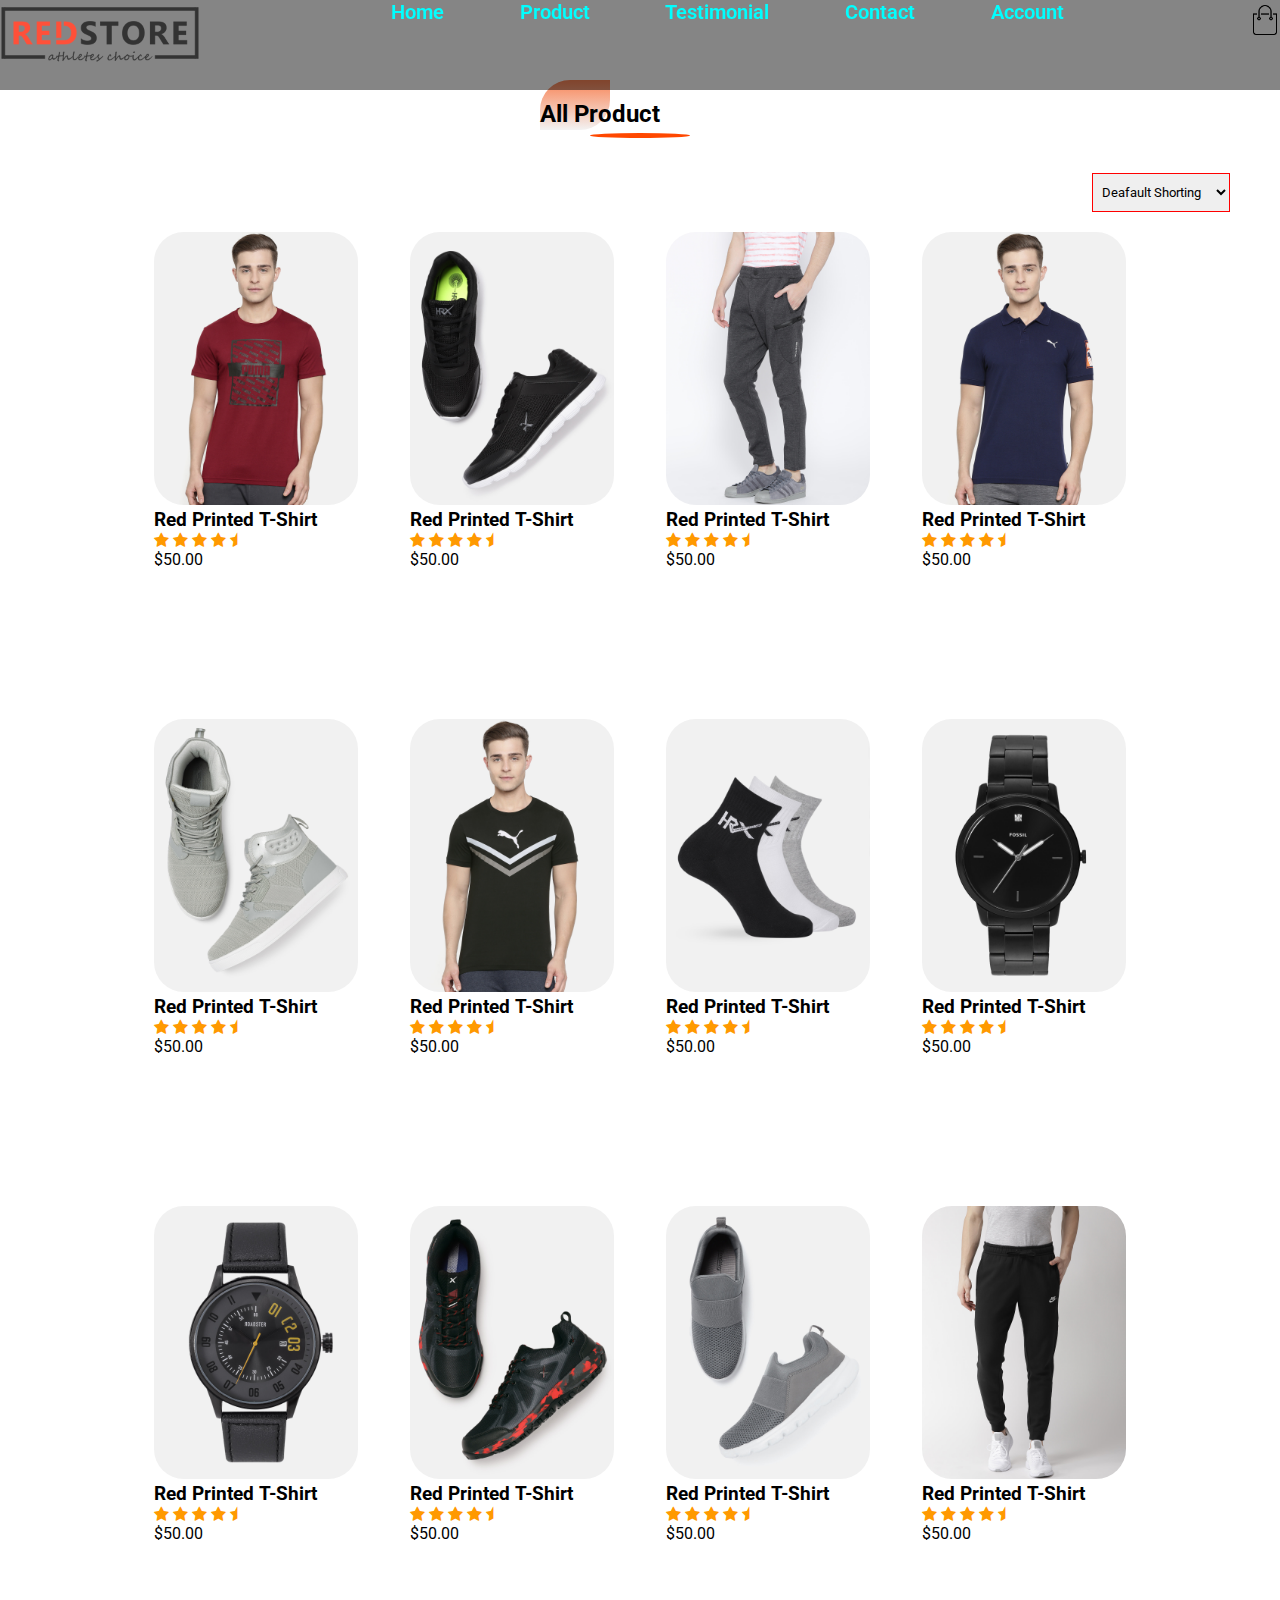
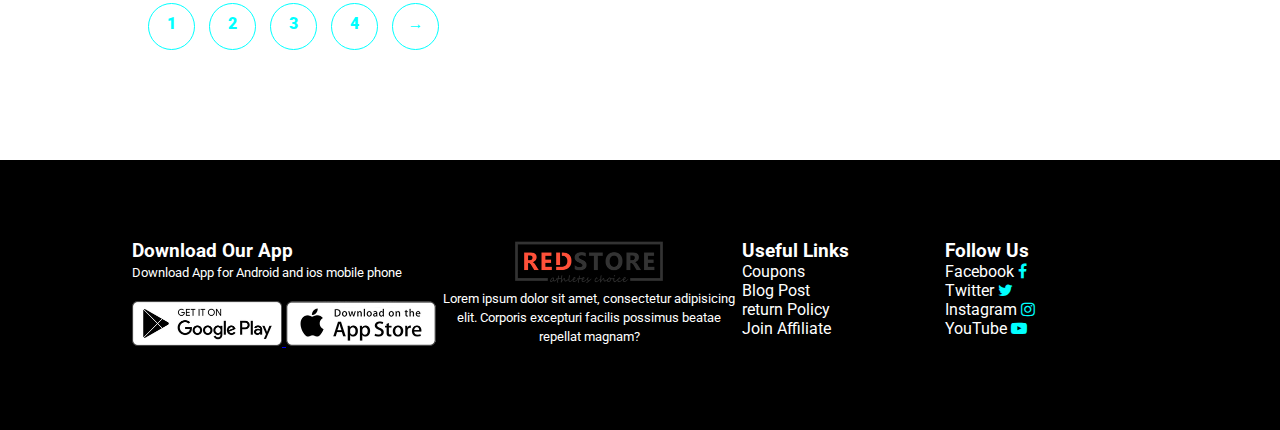
<file: product.html>
<!DOCTYPE html>
<html lang="en">
<head>
    <meta charset="UTF-8">
    <meta http-equiv="X-UA-Compatible" content="IE=edge">
    <meta name="viewport" content="width=device-width, initial-scale=1.0">
    <title>All Product - REDSTORE</title> 

    <!-- -----------------Favicon Link-------------- -->
    <link rel="apple-touch-icon" sizes="180x180" href="favicon/apple-touch-icon.png">
    <link rel="icon" type="image/png" sizes="32x32" href="favicon/favicon-32x32.png">
    <link rel="icon" type="image/png" sizes="16x16" href="favicon/favicon-16x16.png">
    <link rel="manifest" href="favicon/site.webmanifest">
    <link rel="mask-icon" href="favicon/safari-pinned-tab.svg" color="#5bbad5">
    <meta name="msapplication-TileColor" content="#da532c">
    <meta name="theme-color" content="#ffffff">

    <!-- ---------------Stylesheet Link------------------  -->
    <link rel="stylesheet" href="style.css">

    <!-- Google Font Link  -->
    <link rel="preconnect" href="https://fonts.gstatic.com">
    <link href="https://fonts.googleapis.com/css2?family=Roboto:ital,wght@0,100;0,300;0,400;0,500;0,700;0,900;1,100;1,300;1,400;1,500;1,700;1,900&display=swap" rel="stylesheet">

    <!-- ------------------Font Awesome------------------- -->
    <link rel="stylesheet" href="https://stackpath.bootstrapcdn.com/font-awesome/4.7.0/css/font-awesome.min.css" integrity="sha384-wvfXpqpZZVQGK6TAh5PVlGOfQNHSoD2xbE+QkPxCAFlNEevoEH3Sl0sibVcOQVnN" crossorigin="anonymous">


    <style>
        .fea-con{
            margin-top: 100px;
        }
    </style>
</head>
<body>
    
<!-- --------------------Home Page------------------------ -->

    <div id="head">
        <div id="logo">
            <a href="index.html">
                <img src="img/logo.png">
            </a>
        </div>

        <div id="navbar">
            <nav>
                <ul>
                    <li>
                       <a href="index.html">Home</a>
                    </li>
                    <li>
                       <a href="product.html">Product</a> 
                    </li>
                    <li>
                       <a href="testimonial.html">Testimonial</a> 
                    </li>
                    <li>
                       <a href="#contact">Contact</a> 
                       </li>
                    <li>
                       <a href="account.html"> Account</a>
                    </li>
                </ul>
            </nav>
            
        </div>

        <a href="cart.html">
            <img src="img/cart.png" width="30px" height="30px">
        </a>
        <img src="img/menu.png" class="menu" width="30px" height="30px" onclick="menutoggle()">
       
    </div>


<!-- -----------------Featured Product-------------------- -->
<div class="fea-con">
    <div class="txt">
        <h2>All Product</h2>
    </div>
    <div class="select">
        <select>
            <option>Deafault Shorting</option>
            <option>Short By Price</option>
            <option>Short By Popularity</option>
            <option>Short By Rating</option>
        </select>
    </div>
    <div id="featured">
        <div class="fea-img">
            <a href="product-details.html">
                <img src="img/product-1.jpg">
            </a>
            <h3>Red Printed T-Shirt</h3>
            <div class="rating">
                <i class="fa fa-star" aria-hidden="true"></i>
                <i class="fa fa-star" aria-hidden="true"></i>
                <i class="fa fa-star" aria-hidden="true"></i>
                <i class="fa fa-star" aria-hidden="true"></i>
                <i class="fa fa-star-half" aria-hidden="true"></i>
            </div>
            <p>$50.00</p>
        </div>
        <div class="fea-img">
            <img src="img/product-2.jpg">
            <h3>Red Printed T-Shirt</h3>
            <div class="rating">
                <i class="fa fa-star" aria-hidden="true"></i>
                <i class="fa fa-star" aria-hidden="true"></i>
                <i class="fa fa-star" aria-hidden="true"></i>
                <i class="fa fa-star" aria-hidden="true"></i>
                <i class="fa fa-star-half" aria-hidden="true"></i>
            </div>
            <p>$50.00</p>
        </div>
        <div class="fea-img">
            <img src="img/product-3.jpg">
            <h3>Red Printed T-Shirt</h3>
            <div class="rating">
                <i class="fa fa-star" aria-hidden="true"></i>
                <i class="fa fa-star" aria-hidden="true"></i>
                <i class="fa fa-star" aria-hidden="true"></i>
                <i class="fa fa-star" aria-hidden="true"></i>
                <i class="fa fa-star-half" aria-hidden="true"></i>
            </div>
            <p>$50.00</p>
        </div>
        <div class="fea-img">
            <img src="img/product-4.jpg">
            <h3>Red Printed T-Shirt</h3>
            <div class="rating">
                <i class="fa fa-star" aria-hidden="true"></i>
                <i class="fa fa-star" aria-hidden="true"></i>
                <i class="fa fa-star" aria-hidden="true"></i>
                <i class="fa fa-star" aria-hidden="true"></i>
                <i class="fa fa-star-half" aria-hidden="true"></i>
            </div>
            <p>$50.00</p>
        </div>
    </div>
</div>

<!-- -----------------Latest Product-------------------- -->
<div class="fea-con">
    <div id="featured">
        <div class="fea-img">
            <img src="img/product-5.jpg">
            <h3>Red Printed T-Shirt</h3>
            <div class="rating">
                <i class="fa fa-star" aria-hidden="true"></i>
                <i class="fa fa-star" aria-hidden="true"></i>
                <i class="fa fa-star" aria-hidden="true"></i>
                <i class="fa fa-star" aria-hidden="true"></i>
                <i class="fa fa-star-half" aria-hidden="true"></i>
            </div>
            <p>$50.00</p>
        </div>
        <div class="fea-img">
            <img src="img/product-6.jpg">
            <h3>Red Printed T-Shirt</h3>
            <div class="rating">
                <i class="fa fa-star" aria-hidden="true"></i>
                <i class="fa fa-star" aria-hidden="true"></i>
                <i class="fa fa-star" aria-hidden="true"></i>
                <i class="fa fa-star" aria-hidden="true"></i>
                <i class="fa fa-star-half" aria-hidden="true"></i>
            </div>
            <p>$50.00</p>
        </div>
        <div class="fea-img">
            <img src="img/product-7.jpg">
            <h3>Red Printed T-Shirt</h3>
            <div class="rating">
                <i class="fa fa-star" aria-hidden="true"></i>
                <i class="fa fa-star" aria-hidden="true"></i>
                <i class="fa fa-star" aria-hidden="true"></i>
                <i class="fa fa-star" aria-hidden="true"></i>
                <i class="fa fa-star-half" aria-hidden="true"></i>
            </div>
            <p>$50.00</p>
        </div>
        <div class="fea-img">
            <img src="img/product-8.jpg">
            <h3>Red Printed T-Shirt</h3>
            <div class="rating">
                <i class="fa fa-star" aria-hidden="true"></i>
                <i class="fa fa-star" aria-hidden="true"></i>
                <i class="fa fa-star" aria-hidden="true"></i>
                <i class="fa fa-star" aria-hidden="true"></i>
                <i class="fa fa-star-half" aria-hidden="true"></i>
            </div>
            <p>$50.00</p>
        </div>
    </div>
    <div id="featured">
        <div class="fea-img">
            <img src="img/product-9.jpg">
            <h3>Red Printed T-Shirt</h3>
            <div class="rating">
                <i class="fa fa-star" aria-hidden="true"></i>
                <i class="fa fa-star" aria-hidden="true"></i>
                <i class="fa fa-star" aria-hidden="true"></i>
                <i class="fa fa-star" aria-hidden="true"></i>
                <i class="fa fa-star-half" aria-hidden="true"></i>
            </div>
            <p>$50.00</p>
        </div>
        <div class="fea-img">
            <img src="img/product-10.jpg">
            <h3>Red Printed T-Shirt</h3>
            <div class="rating">
                <i class="fa fa-star" aria-hidden="true"></i>
                <i class="fa fa-star" aria-hidden="true"></i>
                <i class="fa fa-star" aria-hidden="true"></i>
                <i class="fa fa-star" aria-hidden="true"></i>
                <i class="fa fa-star-half" aria-hidden="true"></i>
            </div>
            <p>$50.00</p>
        </div>
        <div class="fea-img">
            <img src="img/product-11.jpg">
            <h3>Red Printed T-Shirt</h3>
            <div class="rating">
                <i class="fa fa-star" aria-hidden="true"></i>
                <i class="fa fa-star" aria-hidden="true"></i>
                <i class="fa fa-star" aria-hidden="true"></i>
                <i class="fa fa-star" aria-hidden="true"></i>
                <i class="fa fa-star-half" aria-hidden="true"></i>
            </div>
            <p>$50.00</p>
        </div>
        <div class="fea-img">
            <img src="img/product-12.jpg">
            <h3>Red Printed T-Shirt</h3>
            <div class="rating">
                <i class="fa fa-star" aria-hidden="true"></i>
                <i class="fa fa-star" aria-hidden="true"></i>
                <i class="fa fa-star" aria-hidden="true"></i>
                <i class="fa fa-star" aria-hidden="true"></i>
                <i class="fa fa-star-half" aria-hidden="true"></i>
            </div>
            <p>$50.00</p>
        </div>
        
        <div class="nxt-btn">
            <span>1</span>
            <span>2</span>
            <span>3</span>
            <span>4</span>
            <span>&#8594;</span>
        </div>
    </div>
    
</div>

<!-- -------------------------Contact----------------------- -->
<div id="contact">
    <div class="row">
        <div class="col-1 col">
            <h3>Download Our App</h3>
            <small>Download App for Android and ios mobile phone</small>

            <div class="app">
                <a href="#">
                    <img src="img/play-store.png" width="150px">
                </a>
                <a href="#">
                    <img src="img/app-store.png" width="150px">
                </a>
            </div>
        </div>
        <div class="col-2 col">
            <img src="img/logo.png" width="150px"><br>
            <small>Lorem ipsum dolor sit amet, consectetur adipisicing elit. Corporis excepturi facilis possimus beatae repellat magnam?</small>
        </div>
        <div class="col-3 col">
            <h3>Useful Links</h3>
            <ul>
                <li>
                    Coupons
                </li>
                <li>
                    Blog Post
                </li>
                <li>
                    return Policy
                </li>
                <li>
                    Join Affiliate
                </li>
            </ul>
        </div>
        <div class="col-4 col">
            <h3>Follow Us</h3>
            <ul>
                <li>
                    Facebook <i class="fa fa-facebook"></i>
                </li>
                <li>
                    Twitter <i class="fa fa-twitter"></i>
                </li>
                <li>
                    Instagram <i class="fa fa-instagram"></i>
                </li>
                <li>
                    YouTube <i class="fa fa-youtube-play"></i>
                </li>
            </ul>
        </div>
    </div>
</div>




















<script>
    var navbar = document.getElementById('navbar')

    navbar.style.width = "0px";
    function menutoggle(){
        if(navbar.style.width == "0px"){
            navbar.style.width = "200px";
        }
        else{
            navbar.style.width = "0px";
        }
    }
   
</script>

</body>
</html>
</file>
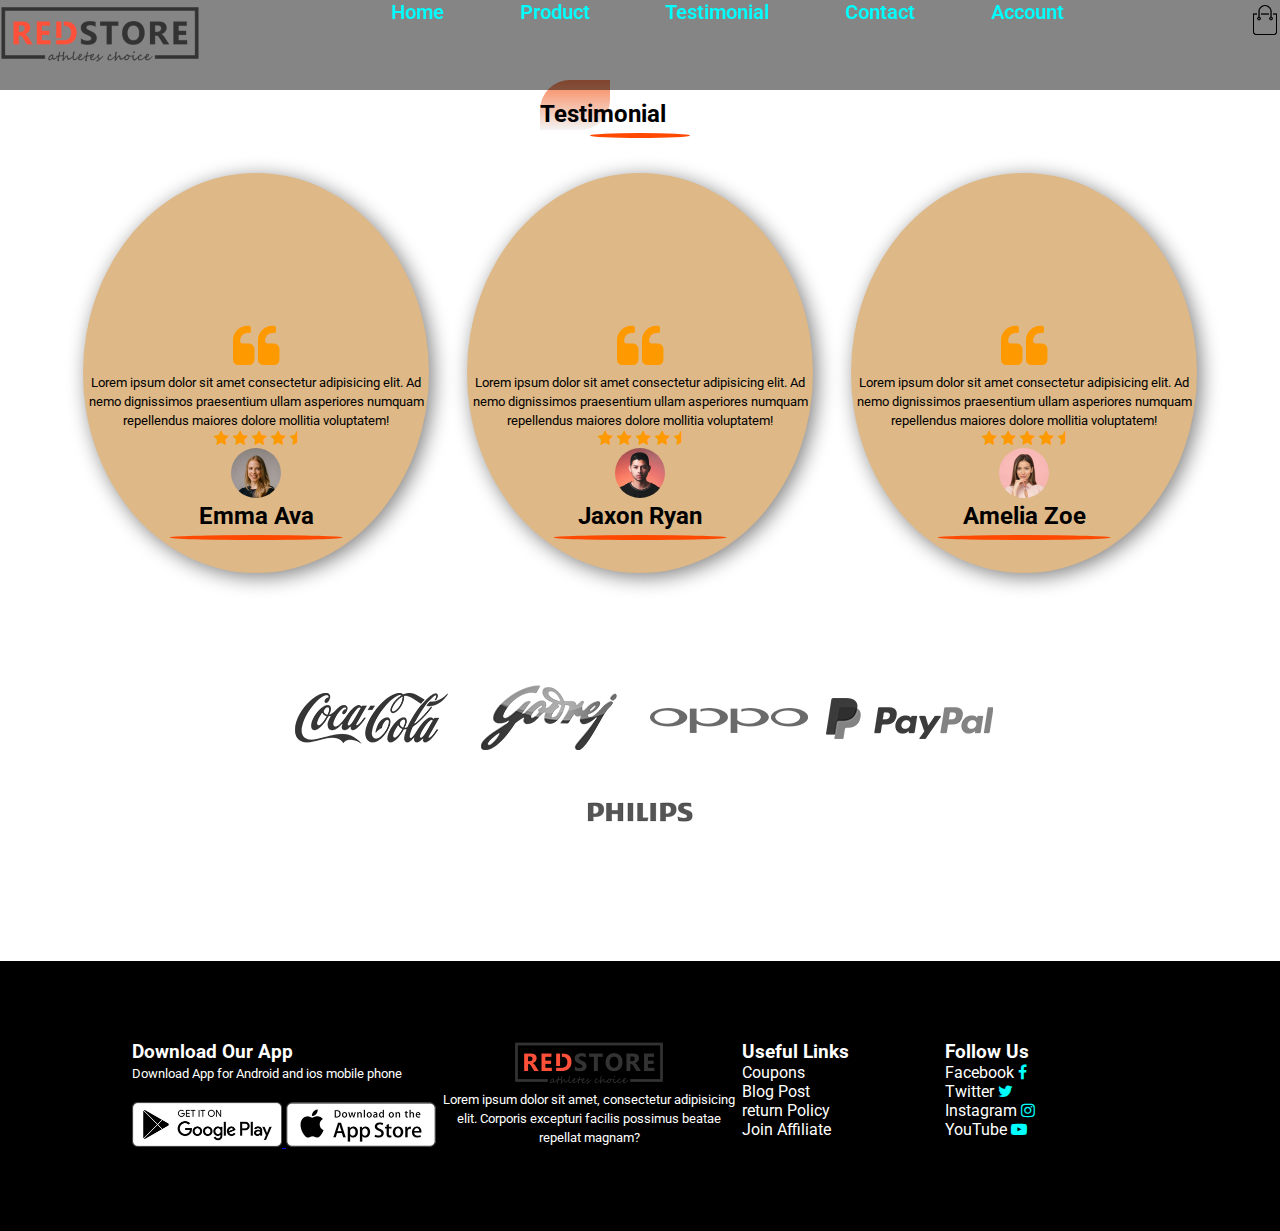
<file: testimonial.html>
<!DOCTYPE html>
<html lang="en">
<head>
    <meta charset="UTF-8">
    <meta http-equiv="X-UA-Compatible" content="IE=edge">
    <meta name="viewport" content="width=device-width, initial-scale=1.0">
    <title>REDSTORE</title> 

    <!-- -----------------Favicon Link-------------- -->
    <link rel="apple-touch-icon" sizes="180x180" href="favicon/apple-touch-icon.png">
    <link rel="icon" type="image/png" sizes="32x32" href="favicon/favicon-32x32.png">
    <link rel="icon" type="image/png" sizes="16x16" href="favicon/favicon-16x16.png">
    <link rel="manifest" href="favicon/site.webmanifest">
    <link rel="mask-icon" href="favicon/safari-pinned-tab.svg" color="#5bbad5">
    <meta name="msapplication-TileColor" content="#da532c">
    <meta name="theme-color" content="#ffffff">

    <!-- ---------------Stylesheet Link------------------  -->
    <link rel="stylesheet" href="style.css">

    <!-- Google Font Link  -->
    <link rel="preconnect" href="https://fonts.gstatic.com">
    <link href="https://fonts.googleapis.com/css2?family=Roboto:ital,wght@0,100;0,300;0,400;0,500;0,700;0,900;1,100;1,300;1,400;1,500;1,700;1,900&display=swap" rel="stylesheet">

    <!-- ------------------Font Awesome------------------- -->
    <link rel="stylesheet" href="https://stackpath.bootstrapcdn.com/font-awesome/4.7.0/css/font-awesome.min.css" integrity="sha384-wvfXpqpZZVQGK6TAh5PVlGOfQNHSoD2xbE+QkPxCAFlNEevoEH3Sl0sibVcOQVnN" crossorigin="anonymous">
</head>
<body>
    
<!-- --------------------Home Page------------------------ -->



    <div id="head">
        <div id="logo">
            <a href="index.html"><img src="img/logo.png"></a> 
        </div>

        <div id="navbar">
            <nav>
                <ul>
                    <li>
                       <a href="index.html">Home</a>
                    </li>
                    <li>
                       <a href="product.html">Product</a> 
                    </li>
                    <li>
                       <a href="testimonial.html">Testimonial</a> 
                    </li>
                    <li>
                       <a href="#contact">Contact</a> 
                       </li>
                    <li>
                       <a href="account.html"> Account</a>
                    </li>
                </ul>
            </nav>
            
        </div>

        <a href="cart.html"><img src="img/cart.png" width="30px" height="30px"></a> 

        <img src="img/menu.png" class="menu" width="30px" height="30px" onclick="menutoggle()">
       

        
    </div>





<!-- -----------------Testimonial----------------- -->
<div id="tes-con">
    <div class="txt">
        <h2>Testimonial</h2>
    </div>
    <div class="testimonial">
        <div class="tes-img">
            <div class="quote">
                <i class="fa fa-quote-left" aria-hidden="true"></i>
            </div>
            <small>Lorem ipsum dolor sit amet consectetur adipisicing elit. Ad nemo dignissimos praesentium ullam asperiores numquam repellendus maiores dolore mollitia voluptatem!</small>
            <div class="rating">
                <i class="fa fa-star" aria-hidden="true"></i>
                <i class="fa fa-star" aria-hidden="true"></i>
                <i class="fa fa-star" aria-hidden="true"></i>
                <i class="fa fa-star" aria-hidden="true"></i>
                <i class="fa fa-star-half" aria-hidden="true"></i>
            </div>
            <img src="img/user-1.png" width="50px">
            <h2>Emma Ava</h2>
        </div>
        <div class="tes-img">
            <div class="quote">
                <i class="fa fa-quote-left" aria-hidden="true"></i>
            </div>
            <small>Lorem ipsum dolor sit amet consectetur adipisicing elit. Ad nemo dignissimos praesentium ullam asperiores numquam repellendus maiores dolore mollitia voluptatem!</small>
            <div class="rating">
                <i class="fa fa-star" aria-hidden="true"></i>
                <i class="fa fa-star" aria-hidden="true"></i>
                <i class="fa fa-star" aria-hidden="true"></i>
                <i class="fa fa-star" aria-hidden="true"></i>
                <i class="fa fa-star-half" aria-hidden="true"></i>
            </div>
            <img src="img/user-2.png" width="50px">
            <h2>Jaxon Ryan</h2>
        </div>
        <div class="tes-img">
            <div class="quote">
                <i class="fa fa-quote-left" aria-hidden="true"></i>
            </div>
            <small>Lorem ipsum dolor sit amet consectetur adipisicing elit. Ad nemo dignissimos praesentium ullam asperiores numquam repellendus maiores dolore mollitia voluptatem!</small>
            <div class="rating">
                <i class="fa fa-star" aria-hidden="true"></i>
                <i class="fa fa-star" aria-hidden="true"></i>
                <i class="fa fa-star" aria-hidden="true"></i>
                <i class="fa fa-star" aria-hidden="true"></i>
                <i class="fa fa-star-half" aria-hidden="true"></i>
            </div>
            <img src="img/user-3.png" width="50px">
            <h2>Amelia Zoe</h2>
        </div>
    </div>
</div>

<!-- ----------------------Brands------------------------- -->
<div class="brands">
    <div class="brand-img">
        <img src="img/logo-coca-cola.png">
    </div>
    <div class="brand-img">
        <img src="img/logo-godrej.png">
    </div>
    <div class="brand-img">
        <img src="img/logo-oppo.png">
    </div>
    <div class="brand-img">
        <img src="img/logo-paypal.png">
    </div>
    <div class="brand-img">
        <img src="img/logo-philips.png">
    </div>
</div>

<!-- -------------------------Contact----------------------- -->
<div id="contact">
    <div class="row">
        <div class="col-1 col">
            <h3>Download Our App</h3>
            <small>Download App for Android and ios mobile phone</small>

            <div class="app">
                <a href="#">
                    <img src="img/play-store.png" width="150px">
                </a>
                <a href="#">
                    <img src="img/app-store.png" width="150px">
                </a>
            </div>
        </div>
        <div class="col-2 col">
            <img src="img/logo.png" width="150px"><br>
            <small>Lorem ipsum dolor sit amet, consectetur adipisicing elit. Corporis excepturi facilis possimus beatae repellat magnam?</small>
        </div>
        <div class="col-3 col">
            <h3>Useful Links</h3>
            <ul>
                <li>
                    Coupons
                </li>
                <li>
                    Blog Post
                </li>
                <li>
                    return Policy
                </li>
                <li>
                    Join Affiliate
                </li>
            </ul>
        </div>
        <div class="col-4 col">
            <h3>Follow Us</h3>
            <ul>
                <li>
                    Facebook <i class="fa fa-facebook"></i>
                </li>
                <li>
                    Twitter <i class="fa fa-twitter"></i>
                </li>
                <li>
                    Instagram <i class="fa fa-instagram"></i>
                </li>
                <li>
                    YouTube <i class="fa fa-youtube-play"></i>
                </li>
            </ul>
        </div>
    </div>
</div>




















<script>
    var navbar = document.getElementById('navbar')

    navbar.style.width = "0px";
    function menutoggle(){
        if(navbar.style.width == "0px"){
            navbar.style.width = "200px";
        }
        else{
            navbar.style.width = "0px";
        }
    }
   
</script>

</body>
</html>
</file>
<file: style.css>
*{
    padding: 0;
    margin: 0;
    font-family: 'Roboto', sans-serif;
   
}
/* -------------------------Home------------------------- */
#home{
    width: 100%;
    /* height: 100vh; */
    background: radial-gradient(white, #25b7b785);
    position: relative;
}
#head{
    background: rgba(0, 0, 0, 0.479);
    width: 100%;
    height: 10vh;
    z-index: 1;
    margin: auto;
    display: flex;
    justify-content: space-between;
    position: fixed;
    top: 0;
}
#head img{
    z-index: 1;
    cursor: pointer;
}
#logo img{
    width: 200px;
}
#navbar{
    flex-basis: 60%;
    transition: 0.5s;
    margin-bottom: 50px;
    

}
#navbar ul{
    display: flex;
    justify-content: space-around;
    margin-left: 20px;
}
#navbar ul li{
    margin-right: 15px;
    list-style: none;
}
#navbar ul li a{
    text-decoration: none;
    font-size: 20px;
    font-weight: 600;
    color: cyan;
   
}
#head img{
    padding-top: 5px;
}

.menu{
    display: none;
}
#body{
    width: 95vw;
    height: auto;
    margin: auto;
  
    display: flex;
    flex-wrap: wrap;
    padding-top: 50px;
}
#body-txt{
    text-align: center;
    flex-basis: 50%;
    padding-top: 10%;
    /* transform: translateY(-50%); */
}

h1,p{
    margin-bottom: 50px;
}
#body-txt #body-btn{
    border: 1px solid rgb(0, 204, 255);
    width: 200px;
    margin: auto;
    padding: 15px 25px;
    border-radius: 30px;
    border-left-width: 10px;
    border-right-width: 10px;
    cursor: pointer;
    position: relative;
}
#body-txt #body-btn::before{
    position: absolute;
    content: '';
    top: 0;
    bottom: 0;
    left: 50%;
    right: 50%;
    background: rgb(0, 204, 255);
    border-radius: 30px;
    opacity: 0;
    transition: 1s;
    transition-property: all;
}
#body-txt #body-btn:hover::before{
    left: -4px;
    right: -4px;
    z-index: -1;
    background: rgb(0, 204, 255);
    opacity: 1;
}
#body-txt #body-btn a{
    text-decoration: none;
    font-weight: 900;
    color: cyan;
    z-index: 1;
}
#body-txt #body-btn:hover a{
    color: black;
    z-index: 1;
}

#body-img{
    flex-basis: 40%;
}
#body-img img{
    width: 100%;
}

@media screen and (max-width:888px){
    .menu{
        display: inline;
    }
    #navbar ul{
        display: block;
        width: 100%;
        position: absolute;
        padding-top: 30px ;
        padding-left: 0;
    }
    #navbar ul li{
        margin-top: 50px;
    }
    #navbar ul li a{
        color: cyan;
    }
    #navbar{
        display: block;
        background: rgba(0, 0, 0, 0.37);
        /* width: 200px; */
        position: absolute;
        top: -15px;
        right: 0;
        height: 100vh;
        overflow: hidden;
    }
    #body-txt{
        flex-basis: 100%;
    }
    #body-txt #body-btn{
        margin: auto;
    }
    #body-img{
        margin:10px auto;
    }
}
/* --------------------Catagory-------------------------  */
#catagory{
    width: 80%;
    margin:100px auto;
    display: flex;
    flex-wrap: wrap;
    justify-content: space-around;
}
.cat-img{
    flex-basis: 25%;
    cursor: pointer;
}
.cat-img img{
    width: 100%;
    border-radius: 50%;
    box-shadow: 3px 6px 25px rgb(128, 128, 128);
    transition: 1s;
}
.cat-img img:hover{
    transform: translateY(-8px);
}
@media screen and (max-width:888px){
    .cat-img{
        flex-basis: 60%;
        margin-bottom: 20px;
    }
}
/* -----------------Featured Product--------------------  */
#featured{
    width: 80%;
    margin: auto;
    display: flex;
    flex-wrap: wrap;
    justify-content: space-around;
    margin-bottom: 100px;

}
.fea-con h2{
    /* width: 200px; */
    margin:auto;
    margin-bottom: 45px;
    position: relative;
}
.fea-con h2::before{
    position: absolute;
    content: '';
    bottom: -10px;
    left: 50%;
    transform: translateX(-50%);
    border-radius: 50%;
    width: 50%;
    height: 5px;
    background: rgb(255, 72, 0);
}
.txt{
    width: 200px;
    margin:auto;
    margin-bottom: 45px;
    position: relative;
}
.txt::before{
    position: absolute;
    content: '';
    top: -20px;
    left: 0;
    height: 50px;
    width: 70px;
    background: linear-gradient(rgba(245, 73, 5, 0.678), rgba(224, 222, 222, 0.384));
    border-top-left-radius: 30px;
    border-bottom-right-radius: 30px;
}
.rating .fa-star, .fa{
    color: rgb(255, 153, 0);
}
.fea-img{
    flex-basis: 20%;
}
.fea-img img{
    width: 100%;
    border-radius: 30px;
    cursor: pointer;
    transition: 1s;
}
.fea-img img:hover{
    transform: translateY(-10px);
}
@media screen and (max-width:888px){
    .fea-img{
        flex-basis: 60%;
        margin-bottom: 20px;
    }
}

/* -----------------Exclusive Product------------------  */
.ex-con{
    background: #f1521d69;
    margin-bottom: 100px;
}
.exclusive{
    width: 90%;
    margin: auto;
    display: flex;
    flex-wrap: wrap;
    padding-top: 50px;
    padding-bottom: 100px;
    overflow: hidden;
}
.ex-img{
    flex-basis: 40%;
}
.ex-img img{
    transition: 1s;
    cursor: pointer;
}
.ex-img img:hover{
    transform: translateY(-10px);
}
.ex-txt{
    flex-basis: 50%;
}
.ex-txt p{
    margin-top: 50px
}
.ex-txt h1{
    font-size: 50px;
    margin-top: 50px
    color: rgb(255, 102, 0);
}
.ex-txt .ex-btn{
    border: 1px solid cyan;
    width: 150px;
    padding: 15px 30px;
    margin-top: 20px;
    border-radius: 30px;
     
    border-left-width: 10px;
    border-right-width: 10px;
    cursor: pointer;
    position: relative;
}
.ex-txt .ex-btn a{
    text-decoration: none;
    font-weight: 900;
    color: cyan;
}

.ex-txt .ex-btn::before{
    position: absolute;
    content: '';
    top: 0;
    bottom: 0;
    left: 50%;
    right: 50%;
    background: cyan;
    border-radius: 30px;
    opacity: 0;
    transition: 0.5s;
}
.ex-txt .ex-btn:hover::before{
    left: -4px;
    right: -4px;
    z-index: -1;
    background: cyan;
    opacity: 1;
}
.ex-txt .ex-btn a{
    text-decoration: none;
    font-weight: 900;
    color: cyan;
    z-index: 1;
}
.ex-txt .ex-btn:hover a{
    color: rgb(252, 249, 249);
    z-index: 1;
}
@media screen and (max-width:888px){
    .ex-img{
        flex-basis: 100%;
    }
    .ex-txt{
        flex-basis: 100%;
    }
}

/* -----------------Testimonial----------------- */
.testimonial{
    width: 90%;
    margin: auto;
    display: flex;
    justify-content: space-around;
    flex-wrap: wrap;
    margin-bottom: 100px;
}
.tes-img{
    background: burlywood;
    box-sizing: border-box;
    padding-top: 149px;
    box-shadow: 4px 4px 20px gray;
    flex-basis: 30%;
    text-align: center;
    height: 400px;
    border-radius: 50%;
    cursor: pointer;
    transition: 1s;
}
.tes-img .quote .fa-quote-left{
    font-size: 50px;
}
.tes-img img{
    border-radius: 50%;
}
.tes-img:hover{
    transform: translateY(-10px);
}
#tes-con h2{
    /* width: 200px; */
    margin:auto;
    margin-bottom: 45px;
    position: relative;
}
#tes-con h2::before{
    position: absolute;
    content: '';
    bottom: -10px;
    left: 50%;
    transform: translateX(-50%);
    border-radius: 50%;
    width: 50%;
    height: 5px;
    background: rgb(255, 72, 0);
}
.txt{
    width: 200px;
    margin:auto;
    margin-bottom: 45px;
    position: relative;
}
.txt::before{
    position: absolute;
    content: '';
    top: -20px;
    left: 0;
    height: 50px;
    width: 70px;
    background: linear-gradient(rgba(245, 73, 5, 0.678), rgba(224, 222, 222, 0.384));
    border-top-left-radius: 30px;
    border-bottom-right-radius: 30px;
}
#tes-con{
    margin-top: 100px;
}

@media screen and (max-width:888px){
    .tes-img{
        flex-basis: 60%;
        margin-bottom: 20px;
    }
}

/* ----------------------Brands------------------------- */
.brands{
    width: 70%;
    margin: auto;
    display: flex;
    flex-wrap: wrap;
    margin-bottom: 100px;
    justify-content: center;
}
.brands img{
    filter: grayscale(100);
    transition: 1s;
    cursor: pointer;
}

.brands img:hover{
    filter: grayscale(0);
}

/* -------------------------Contact-----------------------  */
#contact{
    background: black;
    color: white;
    padding: 80px 5px;
   
}
.row{
    width: 80%;
    margin: auto;
    display: flex;
    flex-wrap: wrap;
}

.col-1{
    flex-basis: 30%;
}
.col-1 img{
    margin-top: 20px;
}
.col-2{
    flex-basis: 30%;
    text-align: center;
}
.col-3{
    flex-basis: 20%;
}
.col-3 ul li{
    list-style-type: none;
}
.col-4{
    flex-basis: 20%;
}
.col-4 ul li{
    list-style-type: none;
}
.col-4 .fa{
    color: cyan;
}
@media screen and (max-width:888px){
    .col{
        flex-basis: 50%;
    }
}


/* ----------------------Product.Html----------------------- */
.select select{
    border: 1px solid red;
    padding: 10px 5px;
}
.select{
    margin-bottom: 20px;
    text-align: right;
    padding-right: 50px;
}
.select select:focus{
    outline: none;
}

.nxt-btn{
    padding: 10px;
    width: 100%;
}
.nxt-btn span{
    display: inline-block;
    border: 1px solid cyan;
    border-radius: 50%;
    text-align: center;
    padding: 10px;
    width: 25px;
    height: 25px;
    font-weight: 900;
    color: cyan;
    margin-left: 10px;
    transition: 1s;
    cursor: pointer;
}
.nxt-btn span:hover{
    background: cyan;
    color: white;
}

/* ------------------Product-Details.HTML----------------------- */
.spd{
    width: 80%;
    margin: 100px auto;
}
.spd-row{
    display: flex;
    flex-wrap: wrap;
}
.spd-col{
    flex-basis: 40%;
    padding: 10px;
    
}
.spd-col select{
    border: 1px solid cyan;
    padding: 10px 5px;
    display: block;
}
.spd-col input, select:focus{
    outline: none;
}
.spd-col input{
    display: inline-block;
    width: 40px;
    height: 30px;
    border: 1px solid cyan;
}

.spd-col img{
    width: 100%;
}
.spd-col h3{
    margin-top: 45px;
}
.adc-btn{
    display: inline-block;
    border: 1px solid cyan;
    width: 100px;
    padding: 15px 30px;
    margin-top: 20px;
    margin-left: 10px;
    border-radius: 30px;
    border-left-width: 10px;
    border-right-width: 10px;
    cursor: pointer;
    position: relative;
}
.adc-btn a{
    text-decoration: none;
    font-weight: 900;
    color: cyan;
}

.adc-btn::before{
    position: absolute;
    content: '';
    top: 0;
    bottom: 0;
    left: 50%;
    right: 50%;
    background: cyan;
    border-radius: 30px;
    opacity: 0;
    transition: 0.5s;
}
.adc-btn:hover::before{
    left: -4px;
    right: -4px;
    z-index: -1;
    background: cyan;
    opacity: 1;
}
.adc-btn a{
    text-decoration: none;
    font-weight: 900;
    color: cyan;
    z-index: 1;
}
.adc-btn:hover a{
    color: rgb(252, 249, 249);
    z-index: 1;
}

.spd-img{
    display: flex;

}
.spd-img .image{
    flex-basis: 25%;
    padding: 5px;
    cursor: pointer;
}
.image img{
    width: 100%;
}
@media screen and (max-width:888px){
    .spd-col{
        flex-basis: 100%;
    }
}
.title{
    width: 80%;
    margin: auto;
}
.rp{
    display: flex;
    justify-content: space-between;
}


/* ----------------------cart.html----------------------- */
.cart{
    width: 80%;
    margin:200px auto;
}
table{
    width: 100%;
    border-collapse: collapse;
}

td input{
    width: 40px;
    height: 30px;
    padding: 2px;
    border: 1px solid #f1521dd3;
}
td input:focus{
    outline: none;
}
.cart-info{
    display: flex;
    flex-wrap: wrap;
}
.cart-des a{
    color: #f1521dd3;
}
.cart-info img{
    width: 100px;
    height: 100px;
    padding: 10px 5px;
}
th{
    padding: 10px;
    background-color:#f1521d96; 
    color: white;
    text-align: left;
}

.total-price{
    display: flex;
    justify-content:flex-end;
}
.total-price table{
    border-top: 3px solid #f1521d96;
    width: 100%;
    max-width: 400px;
}
.total-price table th{
    background-color: white;
    color: black;
}

td:last-child{

    text-align: right;
}

@media screen and (max-width:888px){
    .cart-info img{
        flex-basis: 100%;
        height: auto;
    }
}

/* ------------------------account-page--------------------------- */
.account{
    padding: 100px 0;
    background:  radial-gradient(white, #ab25b785);
}
.account-con{
    width: 80%;
    margin: auto;
    display: flex;
}

.account-img{
    flex-basis: 50%;
}

.account-form{
    flex-basis: 50%;
}

.form-con{
    background: white;
    width: 300px;
    height: 400px;
    position: relative;
    text-align: center;
    padding: 20px 0;
    margin: auto;
    border-radius: 8px;
    box-shadow: 0 0 20px 0 rgba(0, 0, 0, 0.1);
    overflow: hidden;
     
}

.form-con span{
    font-weight: bold;
    padding: 0 10px;
    width: 100px;
    display: inline-block;
    font-size: 20px;
    cursor: pointer;
}
.form-btn{
    display: inline-block;
}
.form-con form{
    max-width: 300px;
    padding: 0 20px;
    /* position: absolute;
    top: 130px; */
}
.btn{
    border: 1px solid cyan;
    width: 100%;
    padding: 10px;
    font-weight: bolder;
    font-size: 20px;
    border-radius: 30px;
    color: cyan;
    cursor: pointer;
    transition: 1s;
    margin-bottom: 10px
}
.btn:hover{
    background: cyan;
    color: white;
}
form input{

    width: 100%;
    height: 30px;
    margin: 10px auto;
    /* padding: 0 10px; */
    border: 1px solid cyan;
}
form input:focus{
    outline: none;
}
#formWraper{
    padding-top: 20px;
    display: flex;
    width: 600px;
    position: relative;
  transition: 1s;
}

#login{
    flex-basis: 50%;
}
#login a{
    font-size: 12px;
    color: rgb(255, 94, 0);
}
#register{
    flex-basis: 50%;
}

#indicator{
    width: 100px;
    border: none;
    background: #ff523b;
    height: 3px;
    margin-top: 8px;
    margin-left: 20px;
    transition: 1s;
}
</file>
